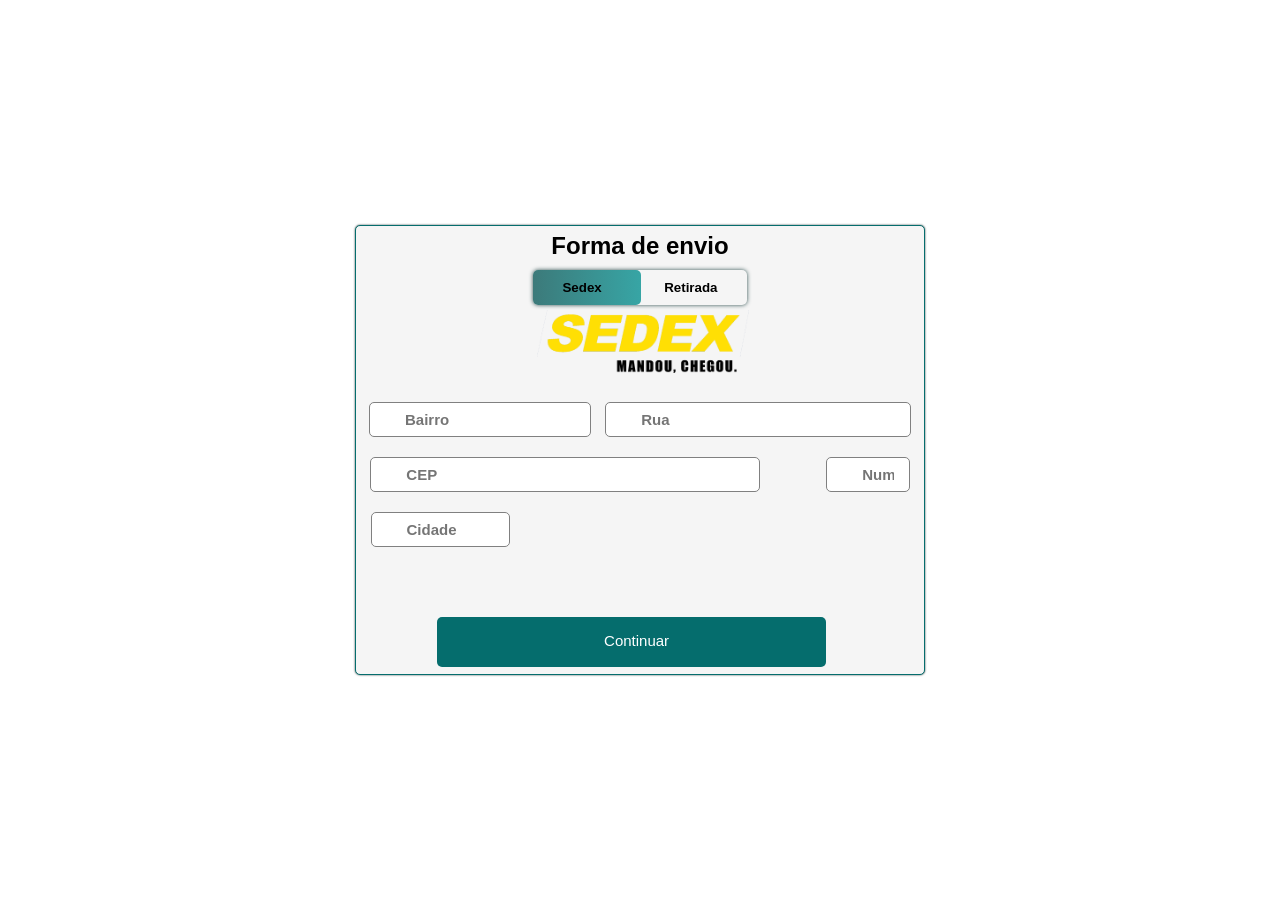
<file: adress/adress.html>
<!DOCTYPE html>

<html lang="en">

<head>
    <meta charset="UTF-8">

    <meta http-equiv="X-UA-Compatible" content="IE=edge">


    <meta name="viewport" content="width=device-width, initial-scale=1.0">
    <title>Finalizar compra</title>

    <link rel="stylesheet" href="adress.css">
    
</head>
<body>




    
    <div class="card">
        <h2 class="formas_pagamento">Forma de envio</h2>
        <div class="botoes_card">
            <div class="btn_cor"></div>
            <button id="card_cartao" onclick="activeTab('cartao')"><strong>Sedex</strong></button>
            <button  id="card_pix" onclick="activeTab('pix')"><strong>Retirada</strong></button>
        </div>
        <form id="cartao">

            <img  class="bandeira" src="MicrosoftTeams-image.png" alt="bandeirascartao">
            
            <div class="inf-pagamento">
                <input type="text" class="name" placeholder="Bairro "required />
                <input type="text" class="last-name" placeholder="Rua" required />
                <input type="number" class="num-cartao" placeholder="CEP" required/>
                <input type="number" class="CVC" placeholder="Numero" required/>
                <input type="text" class="validade" placeholder="Cidade" required/>
            </div>
            
           <button class="btn-finalizar" ><a href="../Finalizar compra/finalizar.html">Continuar</a></button>
            
            
        </form>

        <form id="pix">
            <h1 class="pagar_pix">Retirada na loja!</h1>
            <h4 class="apontar_camera">Venha ao nosso endereco e apresente comprovante de compra para retirada de produto</h4>

            <button class="btn-retirada" ><a href="../Finalizar compra/finalizar.html">Continuar</a></button>

        </form>
    

    </div>


    <script src="adress.js">

        
    </script>

   
  

    
</body>
</html>
</file>
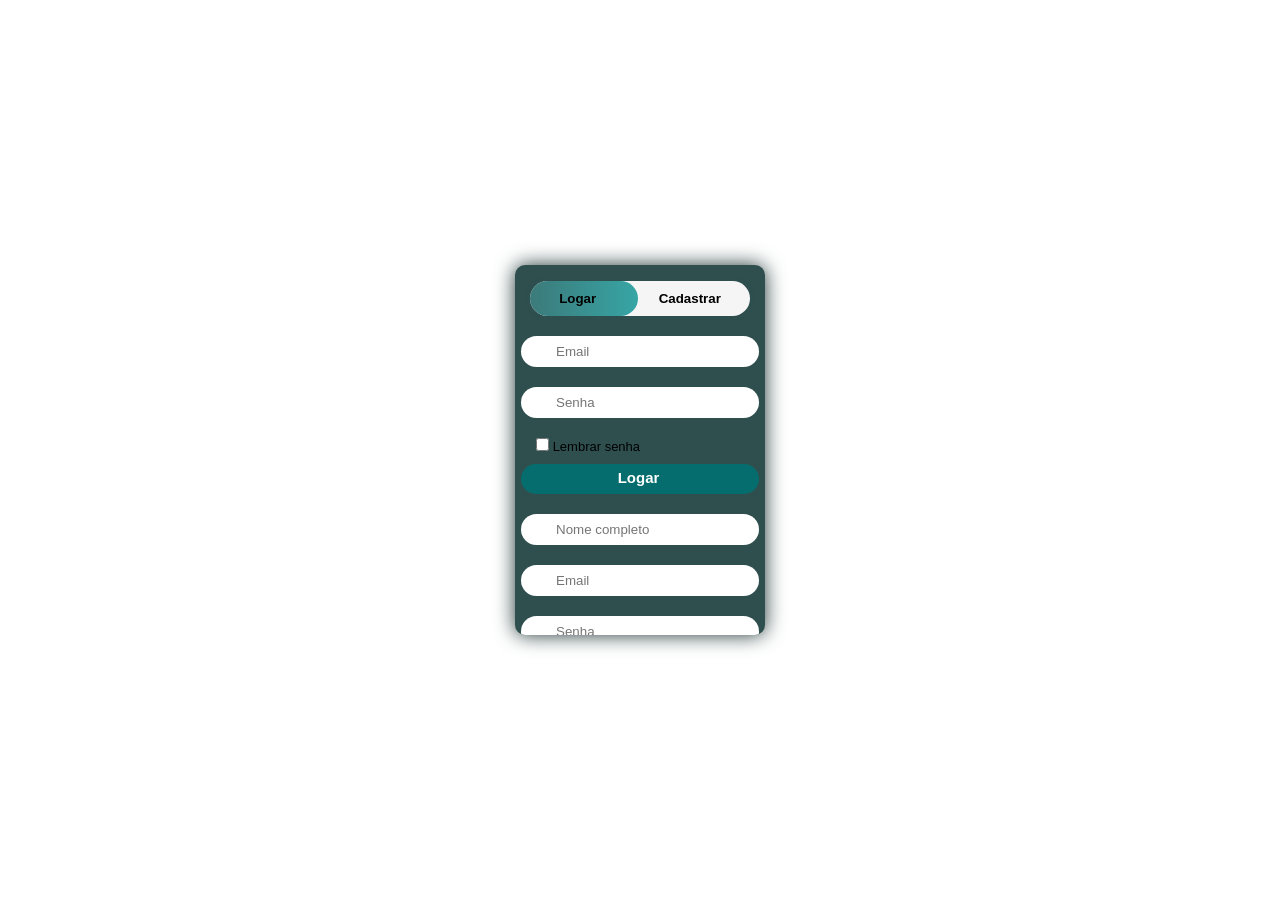
<file: Cadastro/cadastro.html>
<!DOCTYPE html>

<html lang="en">

<head>
    <meta charset="UTF-8">

    <meta http-equiv="X-UA-Compatible" content="IE=edge">


    <meta name="viewport" content="width=device-width, initial-scale=1.0">
    <title>Cadastre-se</title>

    <link rel="stylesheet" href="cadastro.css">
    
</head>
<body>




    
    <div class="card">
            <div class="botoes_card">
                <div class="btn_cor"></div>
                <button id="card_login" onclick="activeTab('login')"><strong>Logar</strong></button>
                <button id="card_cadastro" onclick="activeTab('cadastro')"><strong>Cadastrar</strong></button>
            </div>
        <form id="login" onsubmit="onSignIn(event)">
                
            <input type="email" id="email" name="email" placeholder="Email" required/>
            <input type="password" id="senha" name="senha" placeholder="Senha" required/>
            
            <div class="check">
                <input id="lembrar_senha" name="lembrar_senha" type="checkbox" />
                <span div="check">Lembrar senha</span>
            </div>
            <button id="submit_logar" type="submit"><strong>Logar</strong></button>
        </form>

        <form id="cadastro" onsubmit="onSignUp(event)">
            <input type="text" id="nome" name="nome" placeholder="Nome completo" required/>
            <input type="email" id="email" name="email" placeholder="Email" required/>
            <input type="password" id="senha" name="senha" placeholder="Senha " required/>        
            <input type="password" id="senha2" name="senha2" placeholder="Confirmar senha" required/>
            <div class="check">
                <input id="promocoes_email" name="promocoes_email" type="checkbox" />
                <span>Promoções via email</span>
            </br>
            
                <input id="aceitar_termos" name="aceitar_termos" type="checkbox" required />
                <span>Aceitar termos</span>
            </div>
            <button id="submit_cadastrar" type="submit"><strong>Cadastrar</strong></button>


        </form>
    </div>

    

    <script src="cadastro.js">

        
    </script>

   
  

    
</body>
</html>
</file>
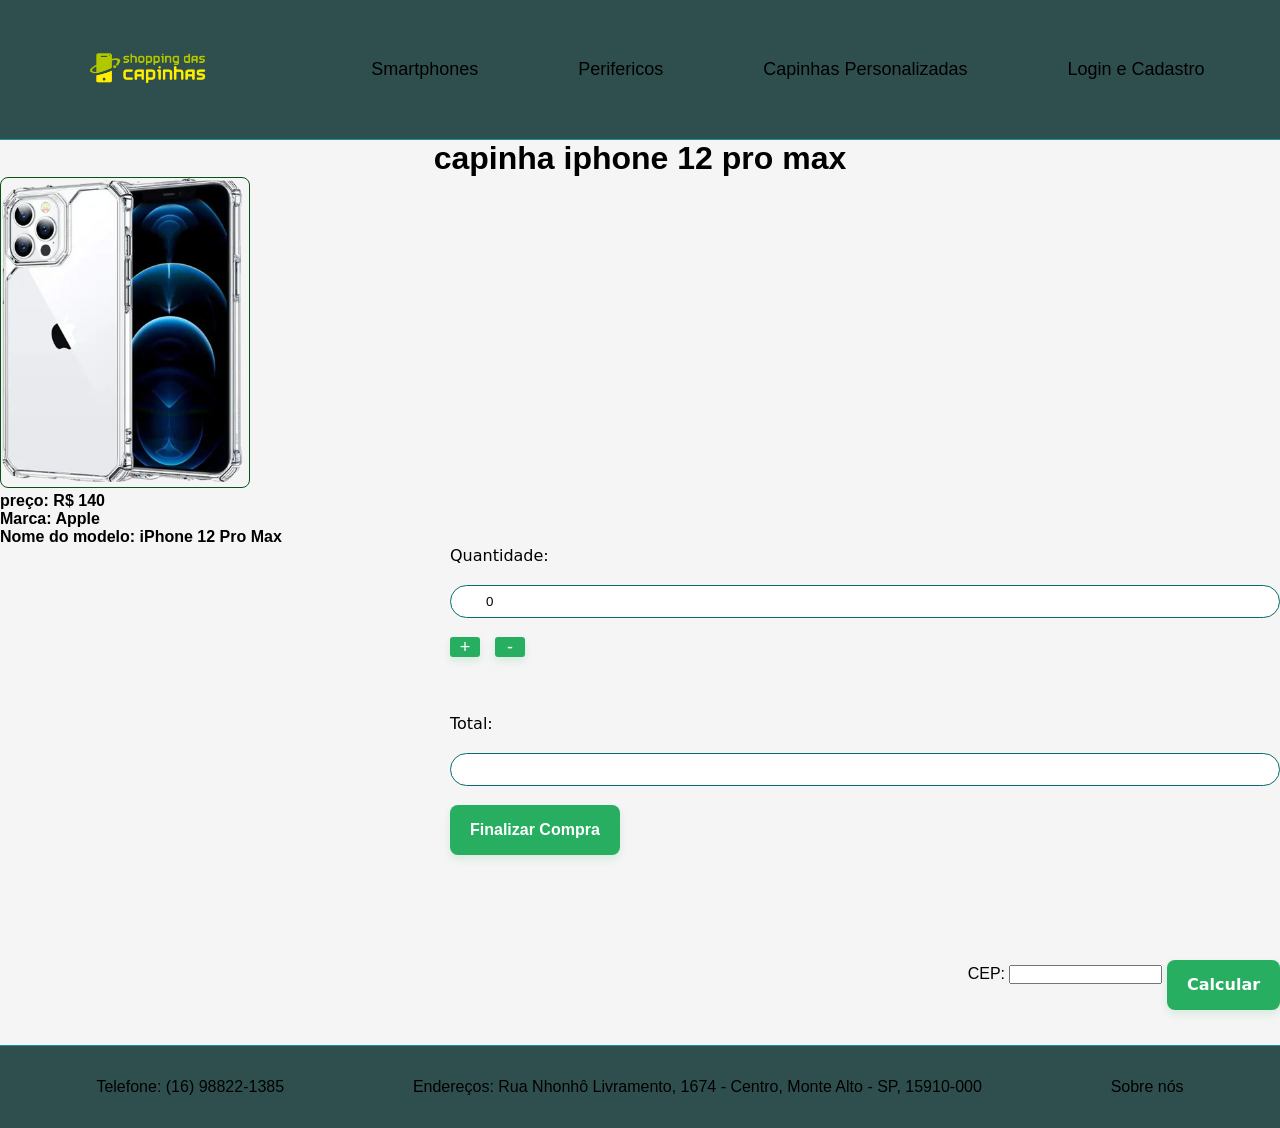
<file: capinhas/capinha iphone 12 pro max.html>
<!DOCTYPE html>
<html lang="PT-BR">

<head>
    <meta charset="UTF-8">
    <meta http-equiv=”Content-Type” content=”text/html; charset=utf-8″>
    <meta http-equiv="X-UA-Compatible" content="IE=edge">
    <meta name="viewport" content="width=device-width, initial-scale=1.0">
    <title>Venda</title>
    <link rel="stylesheet" type="text/css" href="../VENDA/venda.css">
    <link rel="stylesheet" type="text/css" href="../style.css">
    <script type="text/javascript">
        function id(el) {
            return document.getElementById(el);
        }
        window.onload = function () {
            id('mais').onclick = function () {
                id('format').value =
                    parseInt(id('format').value) + 1;

                id('total').value = 140 * id('format').value


            }
            id('menos').onclick = function () {
                if (id('format').value > 0)
                    id('format').value =
                        parseInt(id('format').value) - 1;

                id('total').value = 140 * id('format').value;
            }
        }
    </script>
</head>

<body>
    <header class="cabecalho">
        <a href="../index.html"><img src="../logo.png" class="cabecalho-imagem  img-responsive img-thumbnail"></a>
        <nav class="cabecalho-menu">
            <a class="cabecalho-menu-item" href="../smartphones/smartphones.html">Smartphones</a>
            <a class="cabecalho-menu-item" href="../perifericos/perifericos.html">Perifericos</a>
            <a class="cabecalho-menu-item" href="../capinhas/capinhas.html">Capinhas Personalizadas</a>
            <a class="cabecalho-menu-item" href="#abrirModal">Login e Cadastro</a>
        </nav>
    </header>
    <h1 class="nome-produto">capinha iphone 12 pro max</h1>
    <div class="imagen_venda">
        <img class="imagem_principal" src="./imagens capinhas/Capinhas iphone 12.png" alt="iphone12">
    </div>
    <div class="descricao">
        <dl>
            <dd> preço: R$ 140 </dd>
            <dd> Marca:  Apple </dd>
            <dd>Nome do modelo:  iPhone 12 Pro Max </dd> 
           </dl>

    </div>

    <div id="abrirModal" class="modal">


        <a href="#fechar" title="Fechar" class="fechar">x</a>
        <div class="card">
            <div class="botoes_card">
                <div class="btn_cor"></div>
                <button id="card_login" onclick="activeTab('login')"><strong>Logar</strong></button>
                <button id="card_cadastro" onclick="activeTab('cadastro')"><strong>Cadastrar</strong></button>
            </div>
            <form id="login" onsubmit="onSignIn(event)">

                <input type="email" id="email" name="email" placeholder="Email" required />
                <input type="password" id="senha" name="senha" placeholder="Senha" required />

                <div class="check">
                    <input id="lembrar_senha" name="lembrar_senha" type="checkbox" />
                    <span div="check">Lembrar senha</span>
                </div>
                <button id="submit_logar" type="submit"><strong>Logar</strong></button>
            </form>

            <form id="cadastro" onsubmit="onSignUp(event)">
                <input type="text" id="nome" name="nome" placeholder="Nome completo" required />
                <input type="email" id="email" name="email" placeholder="Email" required />
                <input type="password" id="senha" name="senha" placeholder="Senha " required />
                <input type="password" id="senha2" name="senha2" placeholder="Confirmar senha" required />
                <div class="check">
                    <input id="promocoes_email" name="promocoes_email" type="checkbox" />
                    <span>Promoções via email</span>
                    </br>

                    <input id="aceitar_termos" name="aceitar_termos" type="checkbox" required />
                    <span>Aceitar termos</span>
                </div>
                <button id="submit_cadastrar" type="submit"><strong>Cadastrar</strong></button>


            </form>
        </div>
    </div>
    <script src="../index.js"></script>

    <div class="botoes_venda_contador">
        Quantidade: <input class="quantidade_venda" type="text" name="format" value="0" id="format" size="2" />
        <br />
        <br />
        
        <input class="btn_mais" type="button" name="mais" id="mais" value="+" />

        <input class="btn_menos" type="button" name="menos" id="menos" value="-" />

        <br />
        <br />

        

        <br /><br />
        Total: <input class="total_venda" type="text" name="total" id="total" value="" />
        <br />
        <br />

        <button class="btn_finalizar_venda" ><a href="../adress/adress.html">Finalizar Compra</a></button>



    </div>

    <form class="menu_venda_input">
        <label for="CEP">CEP:
            <input class="cep" name="CEP" id="CEP" required pattern="\d{5}-\d{3}" />
        </label>
        <input class="calcular" type="submit" value="Calcular" />
    </form>






    <footer class="rodape">
        <!--<img class="logoR" src="rodape.png" alt="imagem de rodape">!-->

        <p>Telefone: (16) 98822-1385</p>
        <p>Endereços: Rua Nhonhô Livramento, 1674 - Centro, Monte Alto - SP, 15910-000</p>
        <p>Sobre nós</p>
        </div>

    </footer>
</body>

</html>
</file>
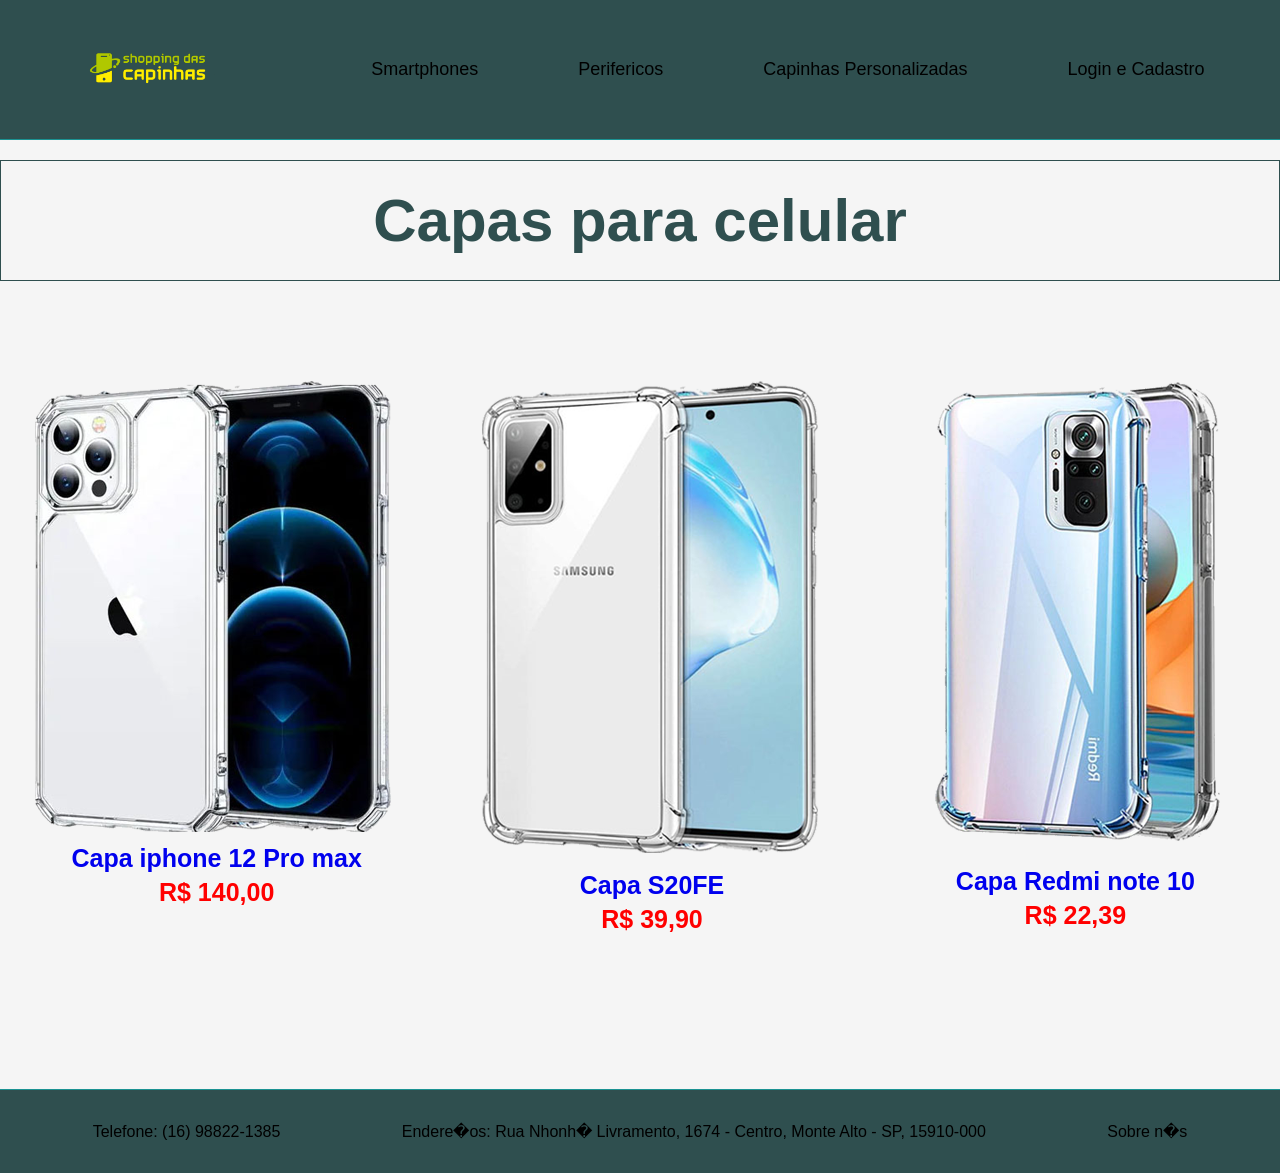
<file: capinhas/capinhas.html>
<!DOCTYPE html>
<html lang="en">
<head>
    <meta charset="UTF-8">
    <meta http-equiv="X-UA-Compatible" content="IE=edge">
    <meta name="viewport" content="width=device-width, initial-scale=1.0">
    <title>Capinhas</title>
    <link rel="stylesheet" href="capinhas.css">
</head>
<body>

    <header class="cabecalho">
        <a href="../index.html"><img src="imagens capinhas/logo.png" class="cabecalho-imagem  img-responsive img-thumbnail"></a>
        <nav class="cabecalho-menu">
            <a href="../smartphones/smartphones.html" class="cabecalho-menu-item">Smartphones</a>
            <a href="../perifericos/perifericos.html" class="cabecalho-menu-item">Perifericos</a>
            <a href="../capinhas/capinhas.html" class="cabecalho-menu-item">Capinhas Personalizadas</a>
            <a class="cabecalho-menu-item" href="#abrirModal">Login e Cadastro</a>
        </nav>
    </header>

    
    <main>
        <h1 class="titulo-oferta"><strong>Capas para celular</strong></h1>

        <section class="produtos">
            <section class="produto">
                <img src="imagens capinhas/Capinhas iphone 12.png" alt="iphone13">
                <a href="./capinha iphone 12 pro max.html"><h2 class="titulo-produto"> Capa iphone 12 Pro max</h2></a>
                <p class="valor-oferta"><strong>R$ 140,00 </strong></p>
             
            </section>

            <section class="produto">
                <img src="imagens capinhas/s20 fe correto.png" alt="iphone13">
                <a href="#"><h2 class="titulo-produto">Capa S20FE</h2></a>
                <p class="valor-oferta"><strong>R$ 39,90 </strong></p>  
               
            </section>

            <section class="produtor">
                <img src="imagens capinhas/Capinha redminote10.png"alt="iphone13">
                <a href="#"><h2 class="titulo-produtor">Capa Redmi note 10</h2></a>
                <p class="valor-ofertar"><strong>R$ 22,39 </strong></p>
                
            </section>

           

            
        </section>





    </main>


    <div id="abrirModal" class="modal">
            
            
        <a href="#fechar" title="Fechar" class="fechar">x</a>
            <div class="card">
                <div class="botoes_card">
                    <div class="btn_cor"></div>
                    <button id="card_login" onclick="activeTab('login')"><strong>Logar</strong></button>
                    <button id="card_cadastro" onclick="activeTab('cadastro')"><strong>Cadastrar</strong></button>
                </div>
            <form id="login" onsubmit="onSignIn(event)">
                    
                <input type="email" id="email" name="email" placeholder="Email" required/>
                <input type="password" id="senha" name="senha" placeholder="Senha" required/>
                
                <div class="check">
                    <input id="lembrar_senha" name="lembrar_senha" type="checkbox" />
                    <span div="check">Lembrar senha</span>
                </div>
                <button id="submit_logar" type="submit"><strong>Logar</strong></button>
            </form>
    
            <form id="cadastro" onsubmit="onSignUp(event)">
                <input type="text" id="nome" name="nome" placeholder="Nome completo" required/>
                <input type="email" id="email" name="email" placeholder="Email" required/>
                <input type="password" id="senha" name="senha" placeholder="Senha " required/>        
                <input type="password" id="senha2" name="senha2" placeholder="Confirmar senha" required/>
                <div class="check">
                    <input id="promocoes_email" name="promocoes_email" type="checkbox" />
                    <span>Promoções via email</span>
                </br>
                
                    <input id="aceitar_termos" name="aceitar_termos" type="checkbox" required />
                    <span>Aceitar termos</span>
                </div>
                <button id="submit_cadastrar" type="submit"><strong>Cadastrar</strong></button>
    
    
            </form>
        </div>
        </div>

        <script src="capinhas.js"></script>
    



    <footer class="rodape">
        <!--<img class="logoR" src="rodape.png" alt="imagem de rodape">!-->
        
        <p>Telefone: (16) 98822-1385</p>
        <p>Endere�os: Rua Nhonh� Livramento, 1674 - Centro, Monte Alto - SP, 15910-000</p>
        <p>Sobre n�s</p>
        </div>
        
    </footer>


    


    
</body>
</html>
</file>
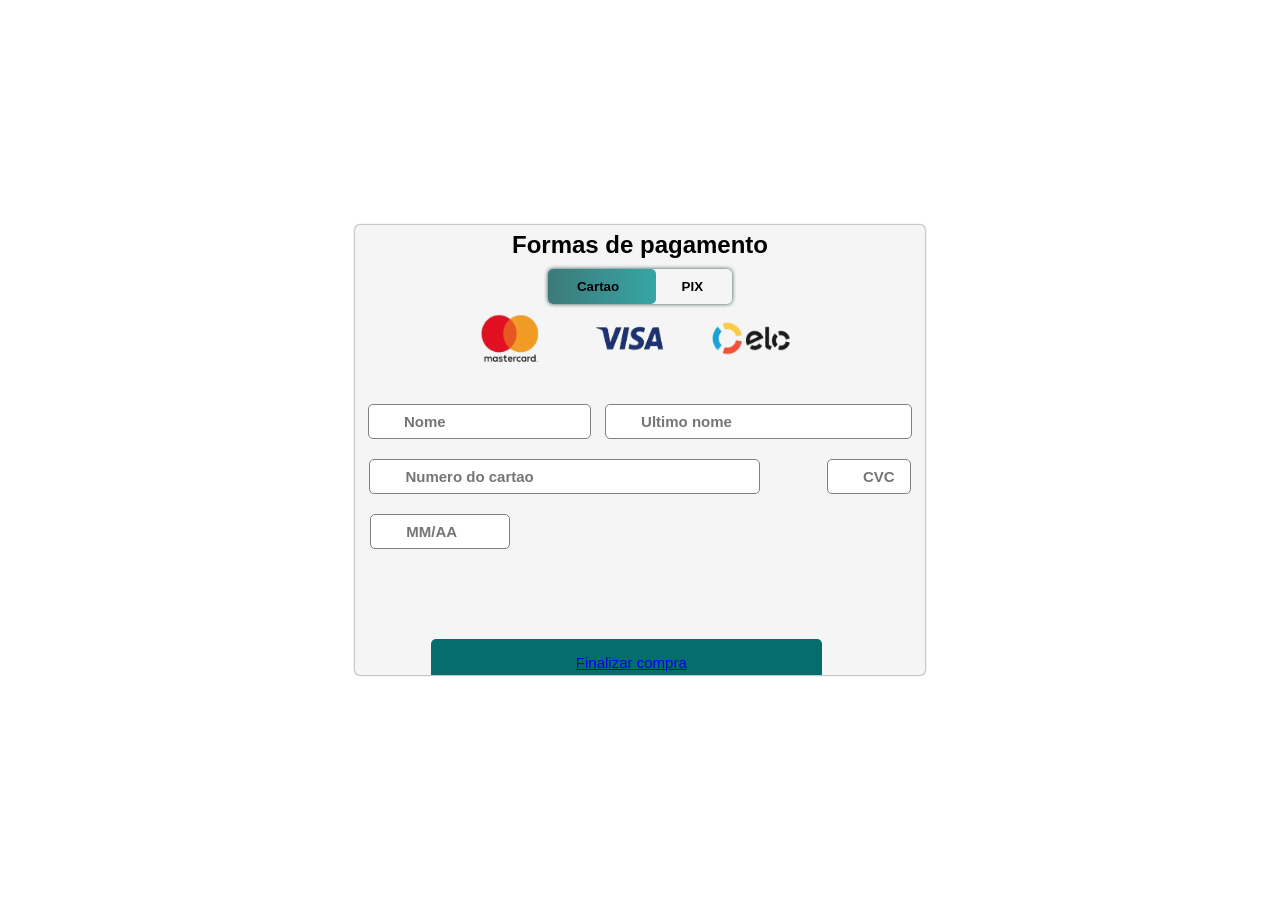
<file: Finalizar compra/finalizar.html>
<!DOCTYPE html>

<html lang="en">

<head>
    <meta charset="UTF-8">

    <meta http-equiv="X-UA-Compatible" content="IE=edge">


    <meta name="viewport" content="width=device-width, initial-scale=1.0">
    <title>Finalizar compra</title>

    <link rel="stylesheet" href="finalizar.css">
    
</head>
<body>




    
    <div class="card">
        <h2 class="formas_pagamento">Formas de pagamento</h2>
            <div class="botoes_card">
                <div class="btn_cor"></div>
                <button id="card_cartao" onclick="activeTab('cartao')"><strong>Cartao</strong></button>
                <button  id="card_pix" onclick="activeTab('pix')"><strong>PIX</strong></button>
            </div>
        <form id="cartao">

            <img  class="bandeira" src="bandeiras/Bandeirascartao.png" alt="bandeirascartao">
            
            <div class="inf-pagamento">
                <input type="text" class="name" placeholder="Nome "required />
                <input type="text" class="last-name" placeholder="Ultimo nome" required />
                <input type="number" class="num-cartao" placeholder="Numero do cartao" required/>
                <input type="number" class="CVC" placeholder="CVC" required/>
                <input type="text" class="validade" placeholder="MM/AA" required/>
            </div>
            
           <button  class="btn-finalizar" > <a href="./concluido/pag_concluido.html">Finalizar compra</a></button>
            
            
        </form>

        <form id="pix">
            <h1 class="pagar_pix">Pague com pix!</h1>
            <p class="apontar_camera">Aponte sua camera para o QRCode</p>
            <img class="QRCode" src="qrcode-pix.png" alt="QRCode">

        </form>
    

    </div>


    <script src="finalizar.js">

        
    </script>

   
  

    
</body>
</html>
</file>
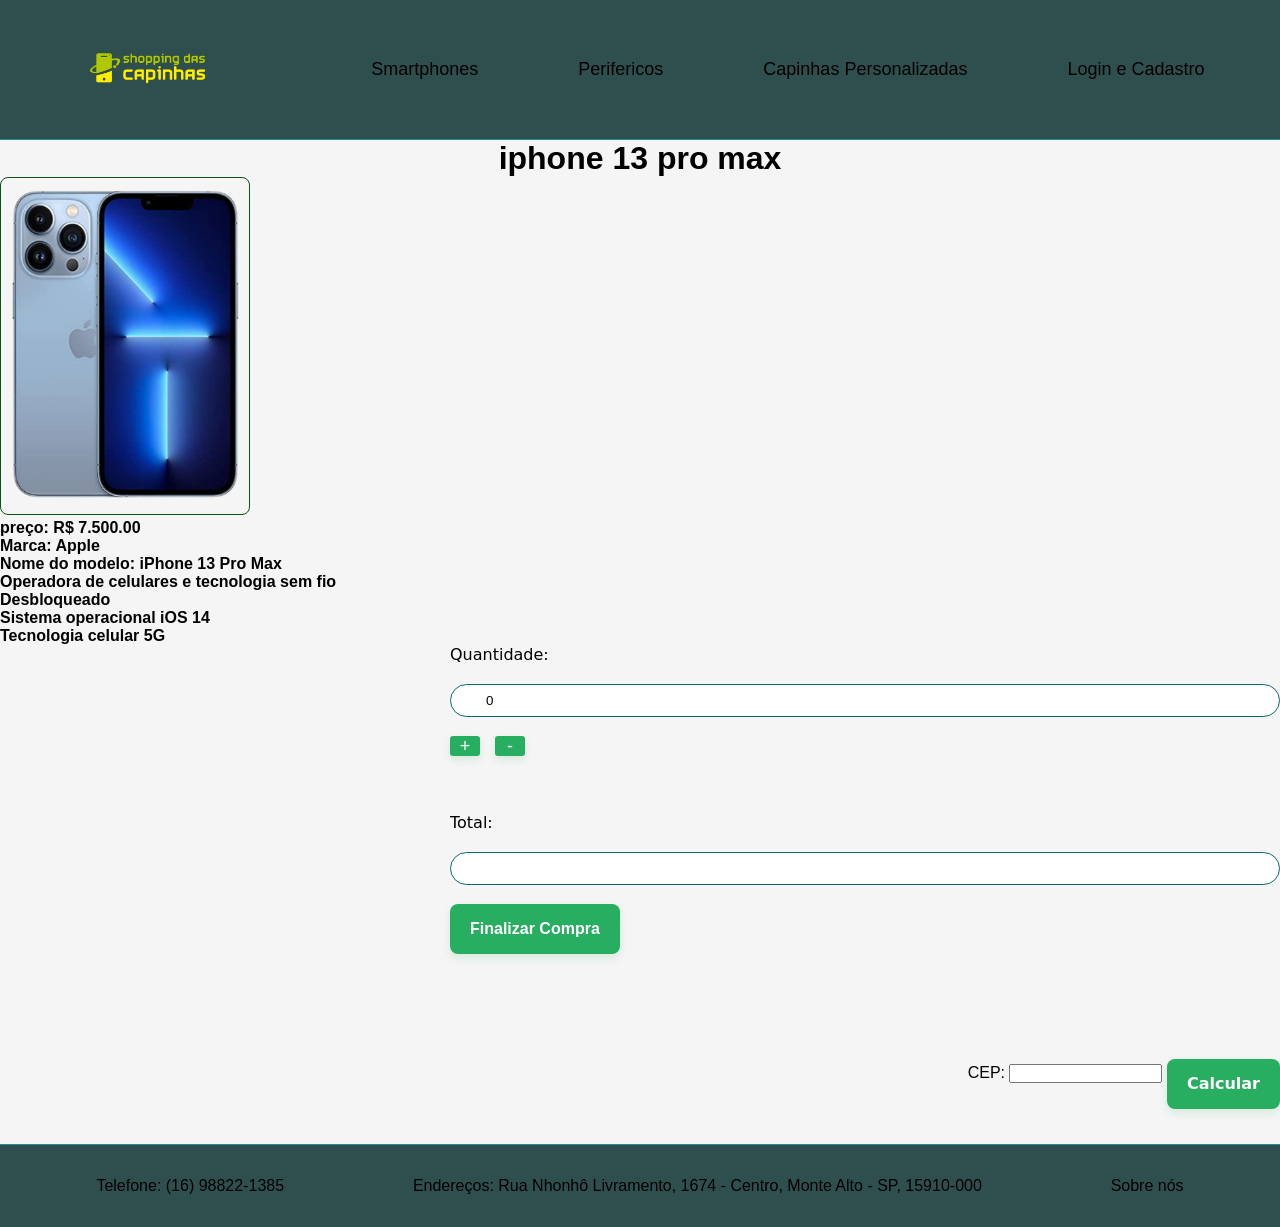
<file: Oferta_semana/iphone 13 pro max.html>
<!DOCTYPE html>
<html lang="PT-BR">

<head>
    <meta charset="UTF-8">
    <meta http-equiv=”Content-Type” content=”text/html; charset=utf-8″>
    <meta http-equiv="X-UA-Compatible" content="IE=edge">
    <meta name="viewport" content="width=device-width, initial-scale=1.0">
    <title>Venda</title>
    <link rel="stylesheet" type="text/css" href="../VENDA/venda.css">
    <link rel="stylesheet" type="text/css" href="../style.css">
    <script type="text/javascript">
        function id(el) {
            return document.getElementById(el);
        }
        window.onload = function () {
            id('mais').onclick = function () {
                id('format').value =
                    parseInt(id('format').value) + 1;

                id('total').value = 7500 * id('format').value


            }
            id('menos').onclick = function () {
                if (id('format').value > 0)
                    id('format').value =
                        parseInt(id('format').value) - 1;

                id('total').value = 7500 * id('format').value;
            }
        }
    </script>
</head>

<body>
    <header class="cabecalho">
        <a href="../index.html"><img src="../logo.png" class="cabecalho-imagem  img-responsive img-thumbnail"></a>
        <nav class="cabecalho-menu">
            <a class="cabecalho-menu-item" href="../smartphones/smartphones.html">Smartphones</a>
            <a class="cabecalho-menu-item" href="../perifericos/perifericos.html">Perifericos</a>
            <a class="cabecalho-menu-item" href="../capinhas/capinhas.html">Capinhas Personalizadas</a>
            <a class="cabecalho-menu-item" href="#abrirModal">Login e Cadastro</a>
        </nav>
    </header>
    <h1 class="nome-produto">iphone 13 pro max</h1>
    <div class="imagen_venda">
        <img class="imagem_principal" src="./imagens/IPHONE13.png" alt="IPHONE14M_resized">
    </div>
    <div class="descricao">
        <dl>
            <dd> preço: R$ 7.500.00 </dd>
            <dd> Marca:  Apple </dd>
            <dd>Nome do modelo:  iPhone 13 Pro Max </dd>
            <dd>Operadora de celulares e tecnologia sem fio</dd>	
            <dd>Desbloqueado</dd>
            <dd>Sistema operacional	iOS 14 </dd> 
            <dd>Tecnologia celular	5G</dd> 
           </dl>

    </div>

    <div id="abrirModal" class="modal">


        <a href="#fechar" title="Fechar" class="fechar">x</a>
        <div class="card">
            <div class="botoes_card">
                <div class="btn_cor"></div>
                <button id="card_login" onclick="activeTab('login')"><strong>Logar</strong></button>
                <button id="card_cadastro" onclick="activeTab('cadastro')"><strong>Cadastrar</strong></button>
            </div>
            <form id="login" onsubmit="onSignIn(event)">

                <input type="email" id="email" name="email" placeholder="Email" required />
                <input type="password" id="senha" name="senha" placeholder="Senha" required />

                <div class="check">
                    <input id="lembrar_senha" name="lembrar_senha" type="checkbox" />
                    <span div="check">Lembrar senha</span>
                </div>
                <button id="submit_logar" type="submit"><strong>Logar</strong></button>
            </form>

            <form id="cadastro" onsubmit="onSignUp(event)">
                <input type="text" id="nome" name="nome" placeholder="Nome completo" required />
                <input type="email" id="email" name="email" placeholder="Email" required />
                <input type="password" id="senha" name="senha" placeholder="Senha " required />
                <input type="password" id="senha2" name="senha2" placeholder="Confirmar senha" required />
                <div class="check">
                    <input id="promocoes_email" name="promocoes_email" type="checkbox" />
                    <span>Promoções via email</span>
                    </br>

                    <input id="aceitar_termos" name="aceitar_termos" type="checkbox" required />
                    <span>Aceitar termos</span>
                </div>
                <button id="submit_cadastrar" type="submit"><strong>Cadastrar</strong></button>


            </form>
        </div>
    </div>
    <script src="../index.js"></script>

    <div class="botoes_venda_contador">
        Quantidade: <input class="quantidade_venda" type="text" name="format" value="0" id="format" size="2" />
        <br />
        <br />
        
        <input class="btn_mais" type="button" name="mais" id="mais" value="+" />

        <input class="btn_menos" type="button" name="menos" id="menos" value="-" />

        <br />
        <br />

        

        <br /><br />
        Total: <input class="total_venda" type="text" name="total" id="total" value="" />
        <br />
        <br />

        <button class="btn_finalizar_venda" ><a href="../adress/adress.html">Finalizar Compra</a></button>



    </div>

    <form class="menu_venda_input">
        <label for="CEP">CEP:
            <input class="cep" name="CEP" id="CEP" required pattern="\d{5}-\d{3}" />
        </label>
        <input class="calcular" type="submit" value="Calcular" />
    </form>






    <footer class="rodape">
        <!--<img class="logoR" src="rodape.png" alt="imagem de rodape">!-->

        <p>Telefone: (16) 98822-1385</p>
        <p>Endereços: Rua Nhonhô Livramento, 1674 - Centro, Monte Alto - SP, 15910-000</p>
        <p>Sobre nós</p>
        </div>

    </footer>
</body>

</html>
</file>
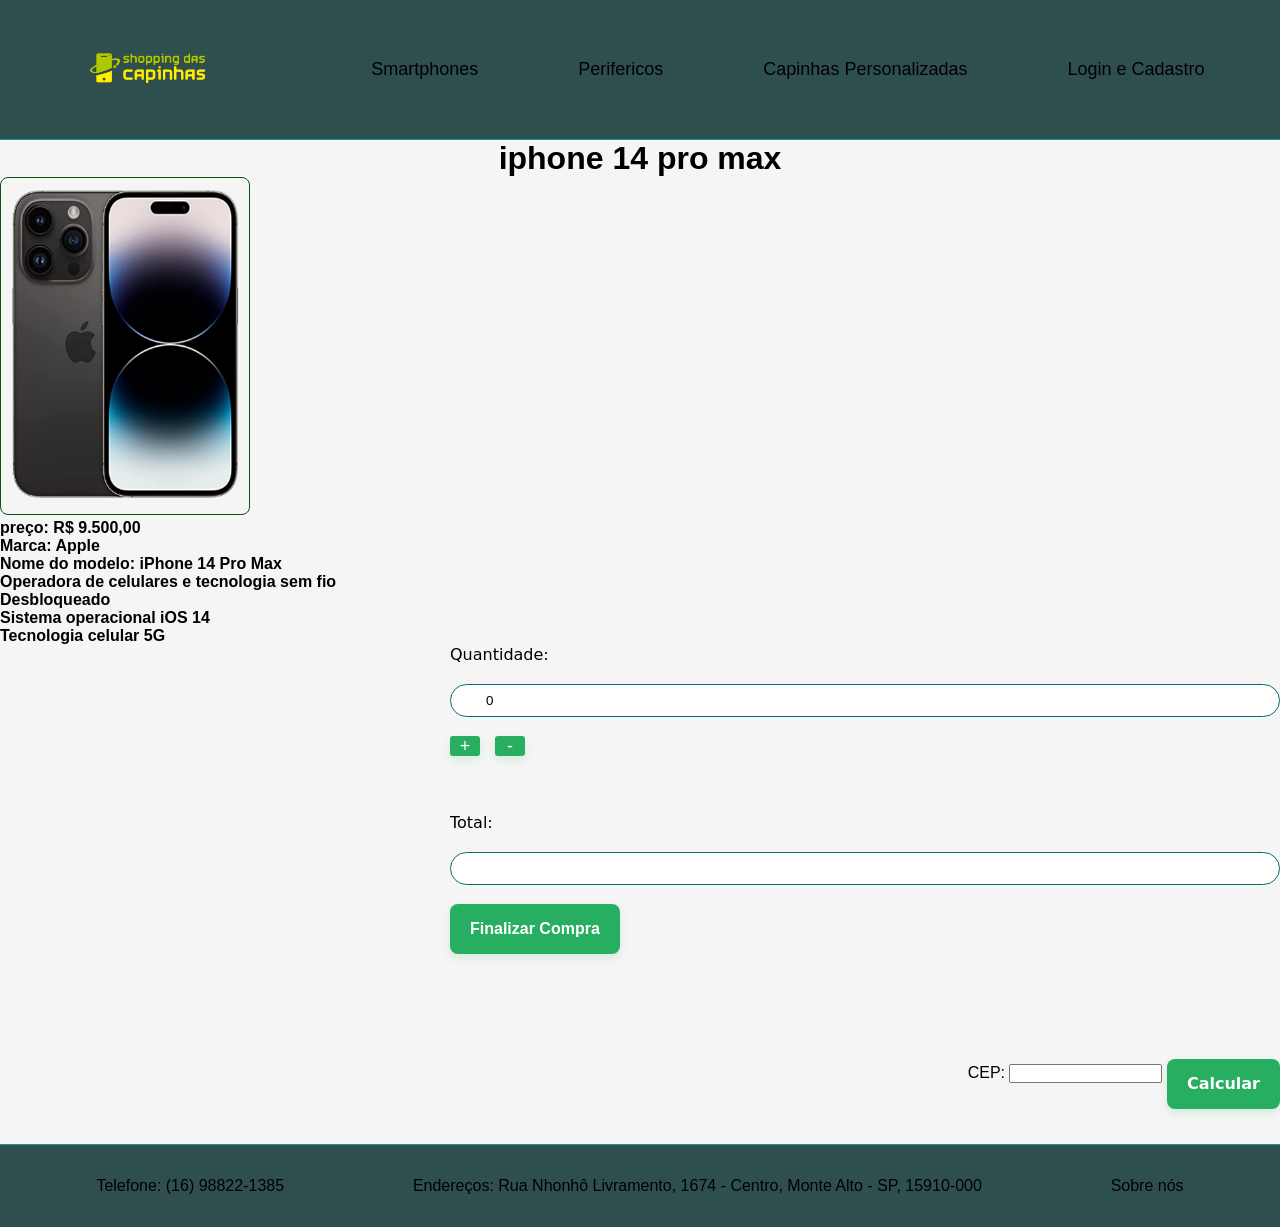
<file: Oferta_semana/iphone 14 Pro maz.html>
<!DOCTYPE html>
<html lang="PT-BR">

<head>
    <meta charset="UTF-8">
    <meta http-equiv=”Content-Type” content=”text/html; charset=utf-8″>
    <meta http-equiv="X-UA-Compatible" content="IE=edge">
    <meta name="viewport" content="width=device-width, initial-scale=1.0">
    <title>Venda</title>
    <link rel="stylesheet" type="text/css" href="../VENDA/venda.css">
    <link rel="stylesheet" type="text/css" href="../style.css">
    <script type="text/javascript">
        function id(el) {
            return document.getElementById(el);
        }
        window.onload = function () {
            id('mais').onclick = function () {
                id('format').value =
                    parseInt(id('format').value) + 1;

                id('total').value = 20 * id('format').value


            }
            id('menos').onclick = function () {
                if (id('format').value > 0)
                    id('format').value =
                        parseInt(id('format').value) - 1;

                id('total').value = 20 * id('format').value;
            }
        }
    </script>
</head>

<body>
    <header class="cabecalho">
        <a href="../index.html"><img src="../logo.png" class="cabecalho-imagem  img-responsive img-thumbnail"></a>
        <nav class="cabecalho-menu">
            <a class="cabecalho-menu-item" href="../smartphones/smartphones.html">Smartphones</a>
            <a class="cabecalho-menu-item" href="../perifericos/perifericos.html">Perifericos</a>
            <a class="cabecalho-menu-item" href="../capinhas/capinhas.html">Capinhas Personalizadas</a>
            <a class="cabecalho-menu-item" href="#abrirModal">Login e Cadastro</a>
        </nav>
    </header>
    <h1 class="nome-produto">iphone 14 pro max</h1>
    <div class="imagen_venda">
        <img class="imagem_principal" src="./imagens/IPHONE14M_resized.png" alt="IPHONE14M_resized">
    </div>
    <div class="descricao">
        <dl>
            <dd> preço: R$ 9.500,00 </dd>
            <dd> Marca:  Apple </dd>
            <dd>Nome do modelo:  iPhone 14 Pro Max </dd>
            <dd>Operadora de celulares e tecnologia sem fio</dd>	
            <dd>Desbloqueado</dd>
            <dd>Sistema operacional	iOS 14 </dd> 
            <dd>Tecnologia celular	5G</dd> 
           </dl>

    </div>

    <div id="abrirModal" class="modal">


        <a href="#fechar" title="Fechar" class="fechar">x</a>
        <div class="card">
            <div class="botoes_card">
                <div class="btn_cor"></div>
                <button id="card_login" onclick="activeTab('login')"><strong>Logar</strong></button>
                <button id="card_cadastro" onclick="activeTab('cadastro')"><strong>Cadastrar</strong></button>
            </div>
            <form id="login" onsubmit="onSignIn(event)">

                <input type="email" id="email" name="email" placeholder="Email" required />
                <input type="password" id="senha" name="senha" placeholder="Senha" required />

                <div class="check">
                    <input id="lembrar_senha" name="lembrar_senha" type="checkbox" />
                    <span div="check">Lembrar senha</span>
                </div>
                <button id="submit_logar" type="submit"><strong>Logar</strong></button>
            </form>

            <form id="cadastro" onsubmit="onSignUp(event)">
                <input type="text" id="nome" name="nome" placeholder="Nome completo" required />
                <input type="email" id="email" name="email" placeholder="Email" required />
                <input type="password" id="senha" name="senha" placeholder="Senha " required />
                <input type="password" id="senha2" name="senha2" placeholder="Confirmar senha" required />
                <div class="check">
                    <input id="promocoes_email" name="promocoes_email" type="checkbox" />
                    <span>Promoções via email</span>
                    </br>

                    <input id="aceitar_termos" name="aceitar_termos" type="checkbox" required />
                    <span>Aceitar termos</span>
                </div>
                <button id="submit_cadastrar" type="submit"><strong>Cadastrar</strong></button>


            </form>
        </div>
    </div>
    <script src="../index.js"></script>

    <div class="botoes_venda_contador">
        Quantidade: <input class="quantidade_venda" type="text" name="format" value="0" id="format" size="2" />
        <br />
        <br />
        
        <input class="btn_mais" type="button" name="mais" id="mais" value="+" />

        <input class="btn_menos" type="button" name="menos" id="menos" value="-" />

        <br />
        <br />

        

        <br /><br />
        Total: <input class="total_venda" type="text" name="total" id="total" value="" />
        <br />
        <br />

        <button class="btn_finalizar_venda" ><a href="../adress/adress.html">Finalizar Compra</a></button>



    </div>

    <form class="menu_venda_input">
        <label for="CEP">CEP:
            <input class="cep" name="CEP" id="CEP" required pattern="\d{5}-\d{3}" />
        </label>
        <input class="calcular" type="submit" value="Calcular" />
    </form>






    <footer class="rodape">
        <!--<img class="logoR" src="rodape.png" alt="imagem de rodape">!-->

        <p>Telefone: (16) 98822-1385</p>
        <p>Endereços: Rua Nhonhô Livramento, 1674 - Centro, Monte Alto - SP, 15910-000</p>
        <p>Sobre nós</p>
        </div>

    </footer>
</body>

</html>
</file>
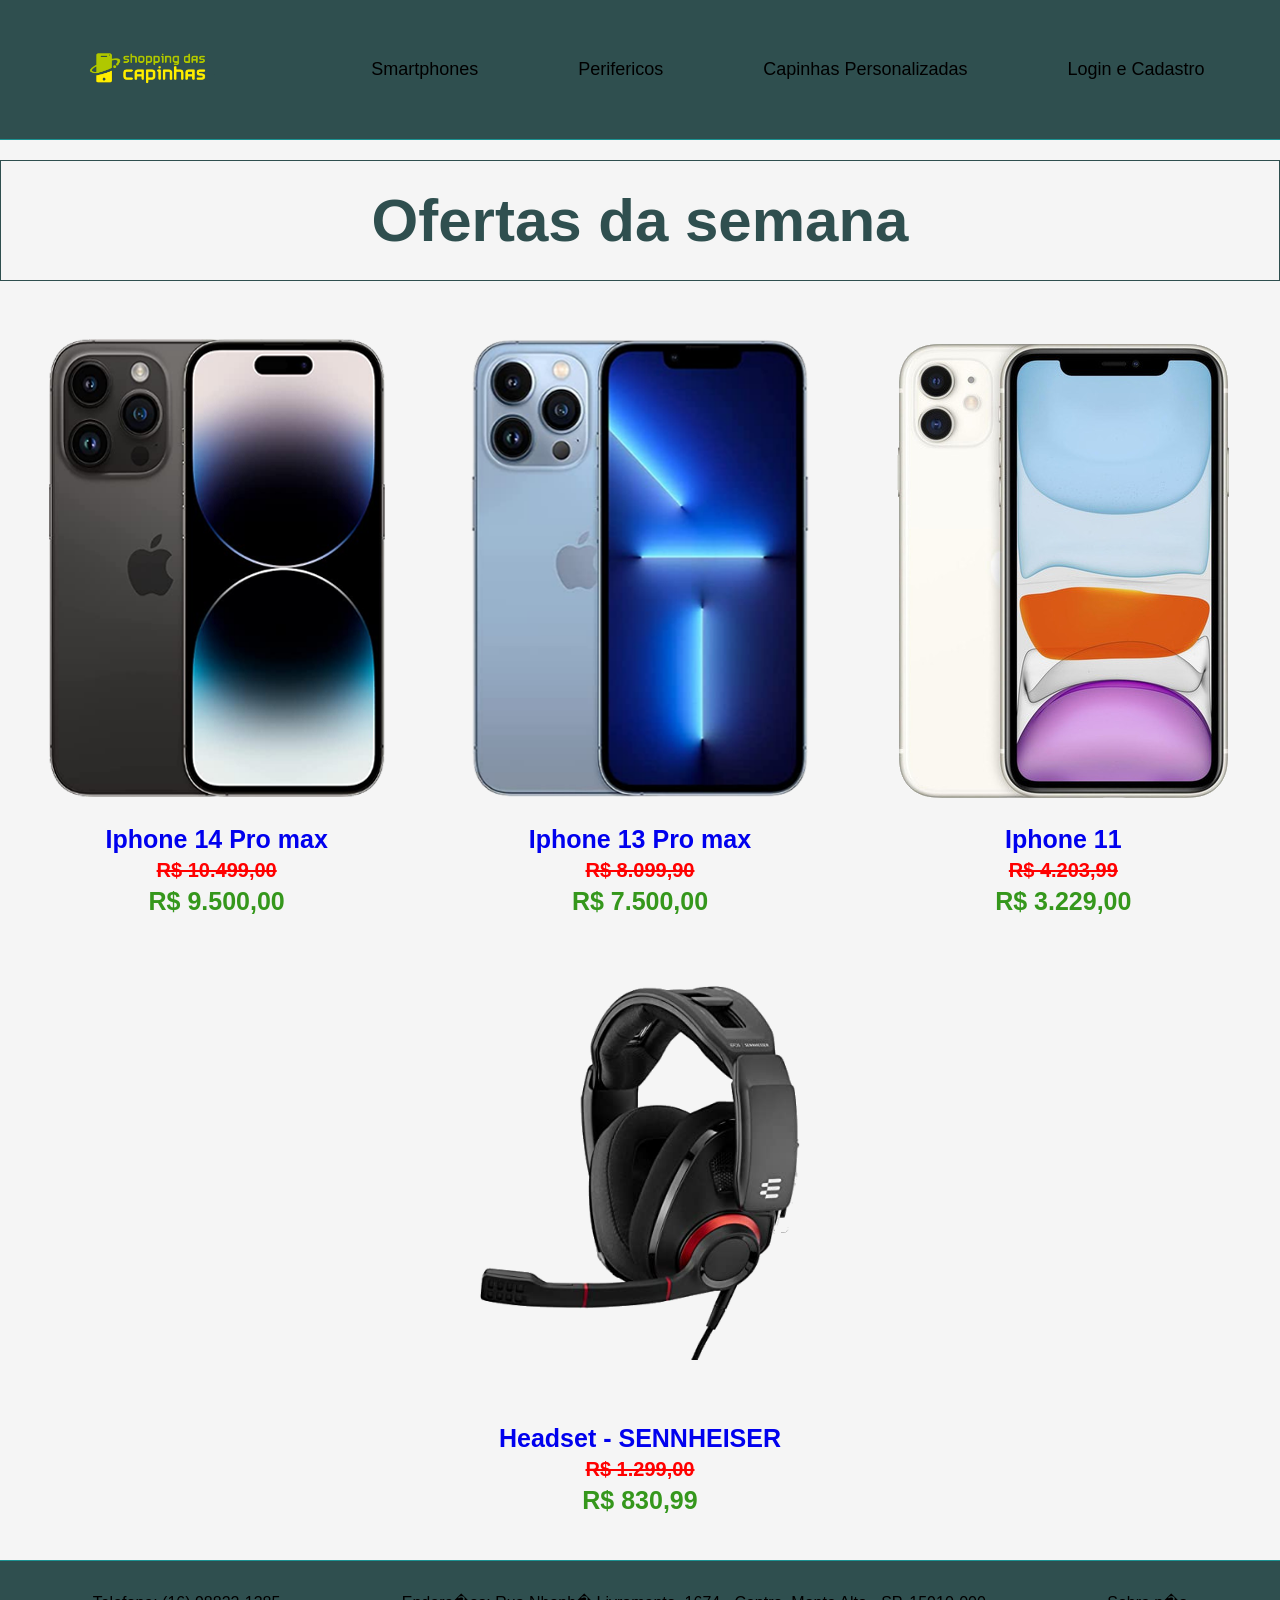
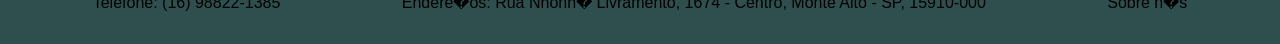
<file: Oferta_semana/ofertas.html>
<!DOCTYPE html>
<html lang="pt-BR">
<head>
    <meta charset="UTF-8">

    <meta http-equiv="X-UA-Compatible" content="IE=edge">

    <meta name="viewport" content="width=device-width, initial-scale=1.0">

    <title>Ofertas da semana</title>
    <link rel="stylesheet" href="ofertas.css">
    

</head>
<body>

    <header class="cabecalho">
        <a href="../index.html"><img src="imagens/logo.png" class="cabecalho-imagem  img-responsive img-thumbnail"></a>
        <nav class="cabecalho-menu">
            <a href="../smartphones/smartphones.html" class="cabecalho-menu-item">Smartphones</a>
            <a href="../perifericos/perifericos.html" class="cabecalho-menu-item">Perifericos</a>
            <a href="../capinhas/capinhas.html" class="cabecalho-menu-item">Capinhas Personalizadas</a>
            <a class="cabecalho-menu-item" href="#abrirModal">Login e Cadastro</a>
        </nav>
    </header>

    <main>
        <h1 class="titulo-oferta"><strong>Ofertas da semana</strong></h1>

        <section class="produtos">
            <section class="produto">
                <img src="imagens/IPHONE14M_resized.png" alt="iphone13">
                <a href="./iphone 14 Pro maz.html"><h2 class="titulo-produto">Iphone 14 Pro max</h2></a>
                <p class="valor-oferta"><strong>R$ 10.499,00 </strong></p>
                <p class="valor-desconto"><strong>R$ 9.500,00</strong></p>
            </section>

            <section class="produto">
                <img src="imagens/IPHONE13.png" alt="iphone13">
                <a href="./iphone 13 pro max.html"><h2 class="titulo-produto">Iphone 13 Pro max</h2></a>
                <p class="valor-oferta"><strong>R$ 8.099,90 </strong></p>  
                <p class="valor-desconto"><strong>R$ 7.500,00</strong></p>
            </section>

            <section class="produto">
                <img src="imagens/IPHONE11.png" alt="iphone13">
                <a href="#"><h2 class="titulo-produto">Iphone 11</h2></a>
                <p class="valor-oferta"><strong>R$ 4.203,99 </strong></p>
                <p class="valor-desconto"><strong>R$ 3.229,00</strong></p>
            </section>

            <section class="headset">
                <img src="imagens/headset-recortado_resized.png" alt="iphone13">
                <a href="#"><h2 class="titulo-headset">Headset - SENNHEISER</h2></a>
                <p class="valor-headset"><strong>R$ 1.299,00 </strong></p>
                <p class="headset-desconto"><strong>R$ 830,99</strong></p>
            </section>
            
        </section>



    </main>

    <div id="abrirModal" class="modal">
            
            
        <a href="#fechar" title="Fechar" class="fechar">x</a>
            <div class="card">
                <div class="botoes_card">
                    <div class="btn_cor"></div>
                    <button id="card_login" onclick="activeTab('login')"><strong>Logar</strong></button>
                    <button id="card_cadastro" onclick="activeTab('cadastro')"><strong>Cadastrar</strong></button>
                </div>
            <form id="login" onsubmit="onSignIn(event)">
                    
                <input type="email" id="email" name="email" placeholder="Email" required/>
                <input type="password" id="senha" name="senha" placeholder="Senha" required/>
                
                <div class="check">
                    <input id="lembrar_senha" name="lembrar_senha" type="checkbox" />
                    <span div="check">Lembrar senha</span>
                </div>
                <button id="submit_logar" type="submit"><strong>Logar</strong></button>
            </form>
    
            <form id="cadastro" onsubmit="onSignUp(event)">
                <input type="text" id="nome" name="nome" placeholder="Nome completo" required/>
                <input type="email" id="email" name="email" placeholder="Email" required/>
                <input type="password" id="senha" name="senha" placeholder="Senha " required/>        
                <input type="password" id="senha2" name="senha2" placeholder="Confirmar senha" required/>
                <div class="check">
                    <input id="promocoes_email" name="promocoes_email" type="checkbox" />
                    <span>Promoções via email</span>
                </br>
                
                    <input id="aceitar_termos" name="aceitar_termos" type="checkbox" required />
                    <span>Aceitar termos</span>
                </div>
                <button id="submit_cadastrar" type="submit"><strong>Cadastrar</strong></button>
    
    
            </form>
        </div>
        </div>
        
        <script src="ofertas.js"></script>
       

        
    

    <footer class="rodape">
        <!--<img class="logoR" src="rodape.png" alt="imagem de rodape">!-->
        
        <p>Telefone: (16) 98822-1385</p>
        <p>Endere�os: Rua Nhonh� Livramento, 1674 - Centro, Monte Alto - SP, 15910-000</p>
        <p>Sobre n�s</p>
        </div>
        
    </footer>


    


    
</body>
</html>
</file>
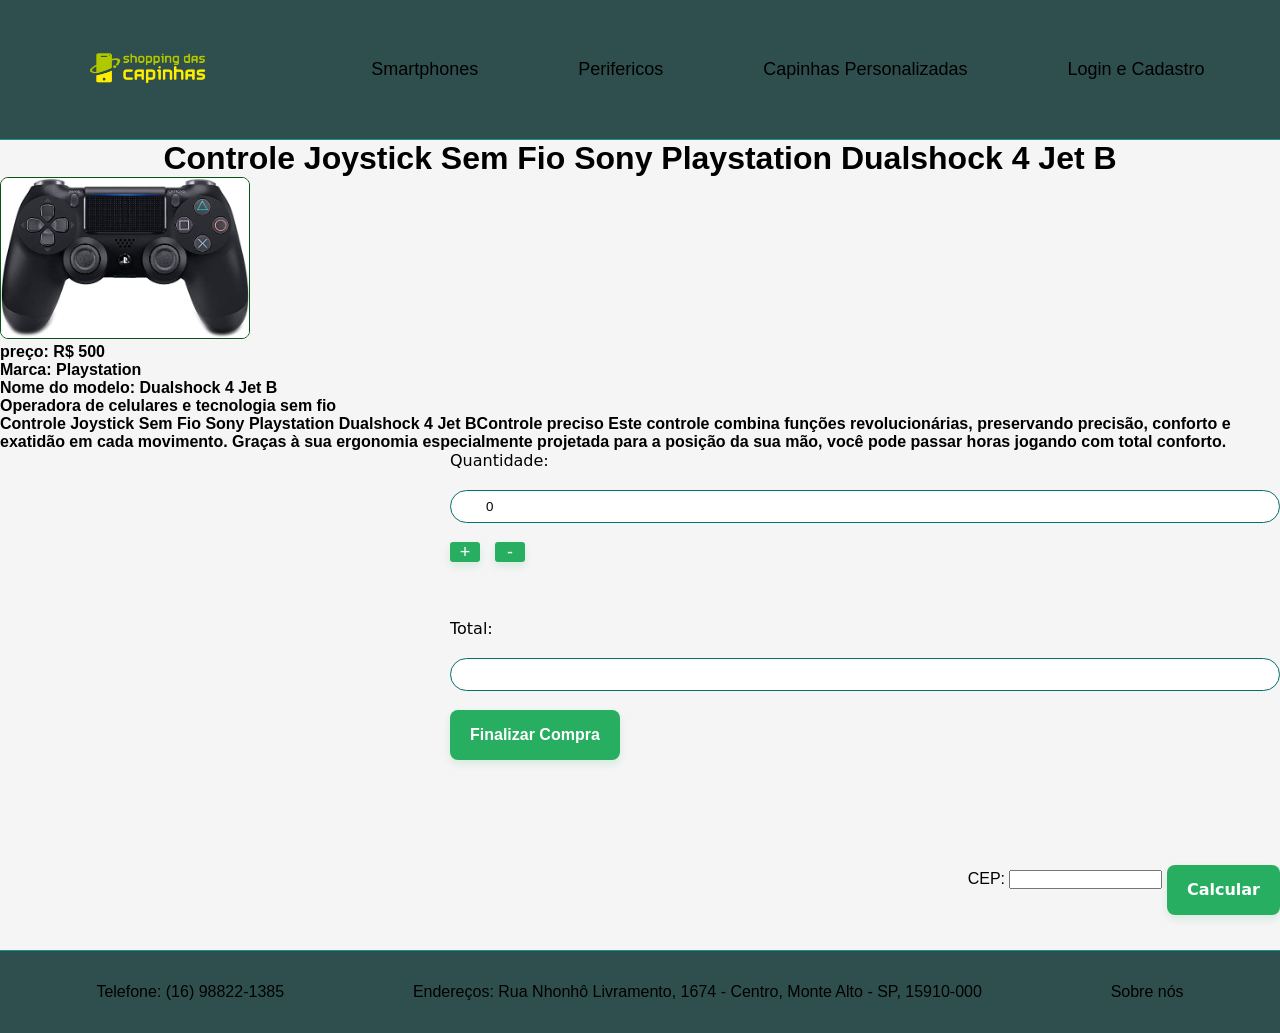
<file: perifericos/Dualshock4.html>
<!DOCTYPE html>
<html lang="PT-BR">

<head>
    <meta charset="UTF-8">
    <meta http-equiv=”Content-Type” content=”text/html; charset=utf-8″>
    <meta http-equiv="X-UA-Compatible" content="IE=edge">
    <meta name="viewport" content="width=device-width, initial-scale=1.0">
    <title>Venda</title>
    <link rel="stylesheet" type="text/css" href="../VENDA/venda.css">
    <link rel="stylesheet" type="text/css" href="../style.css">
    <script type="text/javascript">
        function id(el) {
            return document.getElementById(el);
        }
        window.onload = function () {
            id('mais').onclick = function () {
                id('format').value =
                    parseInt(id('format').value) + 1;

                id('total').value = 20 * id('format').value


            }
            id('menos').onclick = function () {
                if (id('format').value > 0)
                    id('format').value =
                        parseInt(id('format').value) - 1;

                id('total').value = 20 * id('format').value;
            }
        }
    </script>
</head>

<body>
    <header class="cabecalho">
        <a href="../index.html"><img src="../logo.png" class="cabecalho-imagem  img-responsive img-thumbnail"></a>
        <nav class="cabecalho-menu">
            <a class="cabecalho-menu-item" href="../smartphones/smartphones.html">Smartphones</a>
            <a class="cabecalho-menu-item" href="../perifericos/perifericos.html">Perifericos</a>
            <a class="cabecalho-menu-item" href="../capinhas/capinhas.html">Capinhas Personalizadas</a>
            <a class="cabecalho-menu-item" href="#abrirModal">Login e Cadastro</a>
        </nav>
    </header>
    <h1 class="nome-produto">Controle Joystick Sem Fio Sony Playstation Dualshock 4 Jet B</h1>
    <div class="imagen_venda">
        <img class="imagem_principal" src="imagens perifericos/controle playstation 4.jpg" alt="controle playstation 4">
    </div>
    <div class="descricao">
        <dl>
            <dd> preço: R$ 500 </dd>
            <dd> Marca: Playstation </dd>
            <dd>Nome do modelo: Dualshock 4 Jet B </dd>
            <dd>Operadora de celulares e tecnologia sem fio</dd>
            <dd>Controle Joystick Sem Fio Sony Playstation Dualshock 4 Jet BControle preciso Este controle combina
                funções revolucionárias, preservando precisão, conforto e exatidão em cada movimento. Graças à sua
                ergonomia especialmente projetada para a posição da sua mão, você pode passar horas jogando com total
                conforto.</dd>

        </dl>

    </div>

    <div id="abrirModal" class="modal">


        <a href="#fechar" title="Fechar" class="fechar">x</a>
        <div class="card">
            <div class="botoes_card">
                <div class="btn_cor"></div>
                <button id="card_login" onclick="activeTab('login')"><strong>Logar</strong></button>
                <button id="card_cadastro" onclick="activeTab('cadastro')"><strong>Cadastrar</strong></button>
            </div>
            <form id="login" onsubmit="onSignIn(event)">

                <input type="email" id="email" name="email" placeholder="Email" required />
                <input type="password" id="senha" name="senha" placeholder="Senha" required />

                <div class="check">
                    <input id="lembrar_senha" name="lembrar_senha" type="checkbox" />
                    <span div="check">Lembrar senha</span>
                </div>
                <button id="submit_logar" type="submit"><strong>Logar</strong></button>
            </form>

            <form id="cadastro" onsubmit="onSignUp(event)">
                <input type="text" id="nome" name="nome" placeholder="Nome completo" required />
                <input type="email" id="email" name="email" placeholder="Email" required />
                <input type="password" id="senha" name="senha" placeholder="Senha " required />
                <input type="password" id="senha2" name="senha2" placeholder="Confirmar senha" required />
                <div class="check">
                    <input id="promocoes_email" name="promocoes_email" type="checkbox" />
                    <span>Promoções via email</span>
                    </br>

                    <input id="aceitar_termos" name="aceitar_termos" type="checkbox" required />
                    <span>Aceitar termos</span>
                </div>
                <button id="submit_cadastrar" type="submit"><strong>Cadastrar</strong></button>


            </form>
        </div>
    </div>
    <script src="../index.js"></script>

    <div class="botoes_venda_contador">
        Quantidade: <input class="quantidade_venda" type="text" name="format" value="0" id="format" size="2" />
        <br />
        <br />
        
        <input class="btn_mais" type="button" name="mais" id="mais" value="+" />

        <input class="btn_menos" type="button" name="menos" id="menos" value="-" />

        <br />
        <br />

        

        <br /><br />
        Total: <input class="total_venda" type="text" name="total" id="total" value="" />
        <br />
        <br />

        <button class="btn_finalizar_venda" ><a href="../adress/adress.html">Finalizar Compra</a></button>



    </div>

    <form class="menu_venda_input">
        <label for="CEP">CEP:
            <input class="cep" name="CEP" id="CEP" required pattern="\d{5}-\d{3}" />
        </label>
        <input class="calcular" type="submit" value="Calcular" />
    </form>






    <footer class="rodape">
        <!--<img class="logoR" src="rodape.png" alt="imagem de rodape">!-->

        <p>Telefone: (16) 98822-1385</p>
        <p>Endereços: Rua Nhonhô Livramento, 1674 - Centro, Monte Alto - SP, 15910-000</p>
        <p>Sobre nós</p>
        </div>

    </footer>
</body>

</html>
</file>
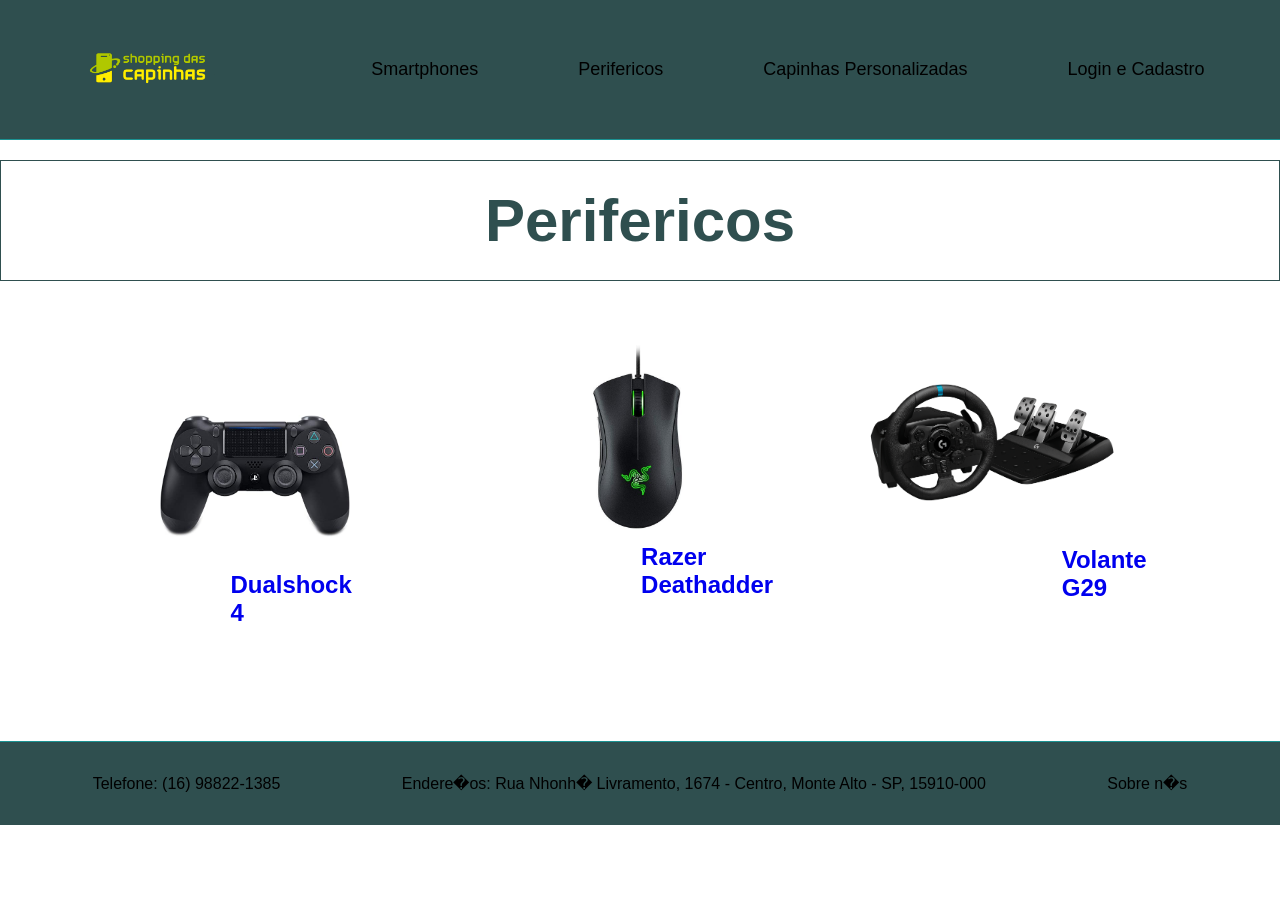
<file: perifericos/perifericos.html>
<!DOCTYPE html>
<html lang="pt-br">
<head>
    <meta charset="UTF-8">

    <meta http-equiv="X-UA-Compatible" content="IE=edge">

    <meta name="viewport" content="width=device-width, initial-scale=1.0">

    <title>Perifericos</title>
    <link rel="stylesheet" href="perifericos.css">

</head>
<body>
    
    <header class="cabecalho">
        <a href="../index.html"> <img src="imagens perifericos/logo.png" class="cabecalho-imagem  img-responsive img-thumbnail"></a>
        <nav class="cabecalho-menu">
            <a href="../smartphones/smartphones.html" class="cabecalho-menu-item">Smartphones</a>
            <a href="../perifericos/perifericos.html" class="cabecalho-menu-item">Perifericos</a>
            <a href="../capinhas/capinhas.html" class="cabecalho-menu-item">Capinhas Personalizadas</a>
            <a class="cabecalho-menu-item" href="#abrirModal">Login e Cadastro</a>
        </nav>
    </header>


    <main>
        <h1 class="titulo-oferta"><strong>Perifericos</strong></h1>
        <section class="produtos">
            <section class="produto">
                <img id="ps4" src="imagens perifericos/controle playstation 4.jpg" alt="iphone13">
                <a href="./Dualshock4.html"><h2 class="titulo-ps4" >Dualshock 4</h2></a>
                
                
            
            </section>

            <section class="produto">
                <img id="razer" src="imagens perifericos/razer deathadder essentials.jpg" alt="iphone13">
                <a href="./Razer.html"><h2 class="titulo-razer">Razer Deathadder</h2></a>
                
            
            </section>


            <section class="produto">
                <img id="volante" src="imagens perifericos/g923-ps4-gallery-1.png" alt="iphone13">
                <a href="#"><h2 class="titulo-volante">Volante G29</h2></a>
            
            
            </section>
        </section>

    </main>

    <div id="abrirModal" class="modal">
            
            
        <a href="#fechar" title="Fechar" class="fechar">x</a>
            <div class="card">
                <div class="botoes_card">
                    <div class="btn_cor"></div>
                    <button id="card_login" onclick="activeTab('login')"><strong>Logar</strong></button>
                    <button id="card_cadastro" onclick="activeTab('cadastro')"><strong>Cadastrar</strong></button>
                </div>
            <form id="login" onsubmit="onSignIn(event)">
                    
                <input type="email" id="email" name="email" placeholder="Email" required/>
                <input type="password" id="senha" name="senha" placeholder="Senha" required/>
                
                <div class="check">
                    <input id="lembrar_senha" name="lembrar_senha" type="checkbox" />
                    <span div="check">Lembrar senha</span>
                </div>
                <button id="submit_logar" type="submit"><strong>Logar</strong></button>
            </form>
    
            <form id="cadastro" onsubmit="onSignUp(event)">
                <input type="text" id="nome" name="nome" placeholder="Nome completo" required/>
                <input type="email" id="email" name="email" placeholder="Email" required/>
                <input type="password" id="senha" name="senha" placeholder="Senha " required/>        
                <input type="password" id="senha2" name="senha2" placeholder="Confirmar senha" required/>
                <div class="check">
                    <input id="promocoes_email" name="promocoes_email" type="checkbox" />
                    <span>Promoções via email</span>
                </br>
                
                    <input id="aceitar_termos" name="aceitar_termos" type="checkbox" required />
                    <span>Aceitar termos</span>
                </div>
                <button id="submit_cadastrar" type="submit"><strong>Cadastrar</strong></button>
    
    
            </form>
        </div>
        </div>

        <script src="perifericos.js"></script>







    <footer class="rodape">
        <!--<img class="logoR" src="rodape.png" alt="imagem de rodape">!-->
        
        <p>Telefone: (16) 98822-1385</p>
        <p>Endere�os: Rua Nhonh� Livramento, 1674 - Centro, Monte Alto - SP, 15910-000</p>
        <p>Sobre n�s</p>
        </div>
        
    </footer>
</file>
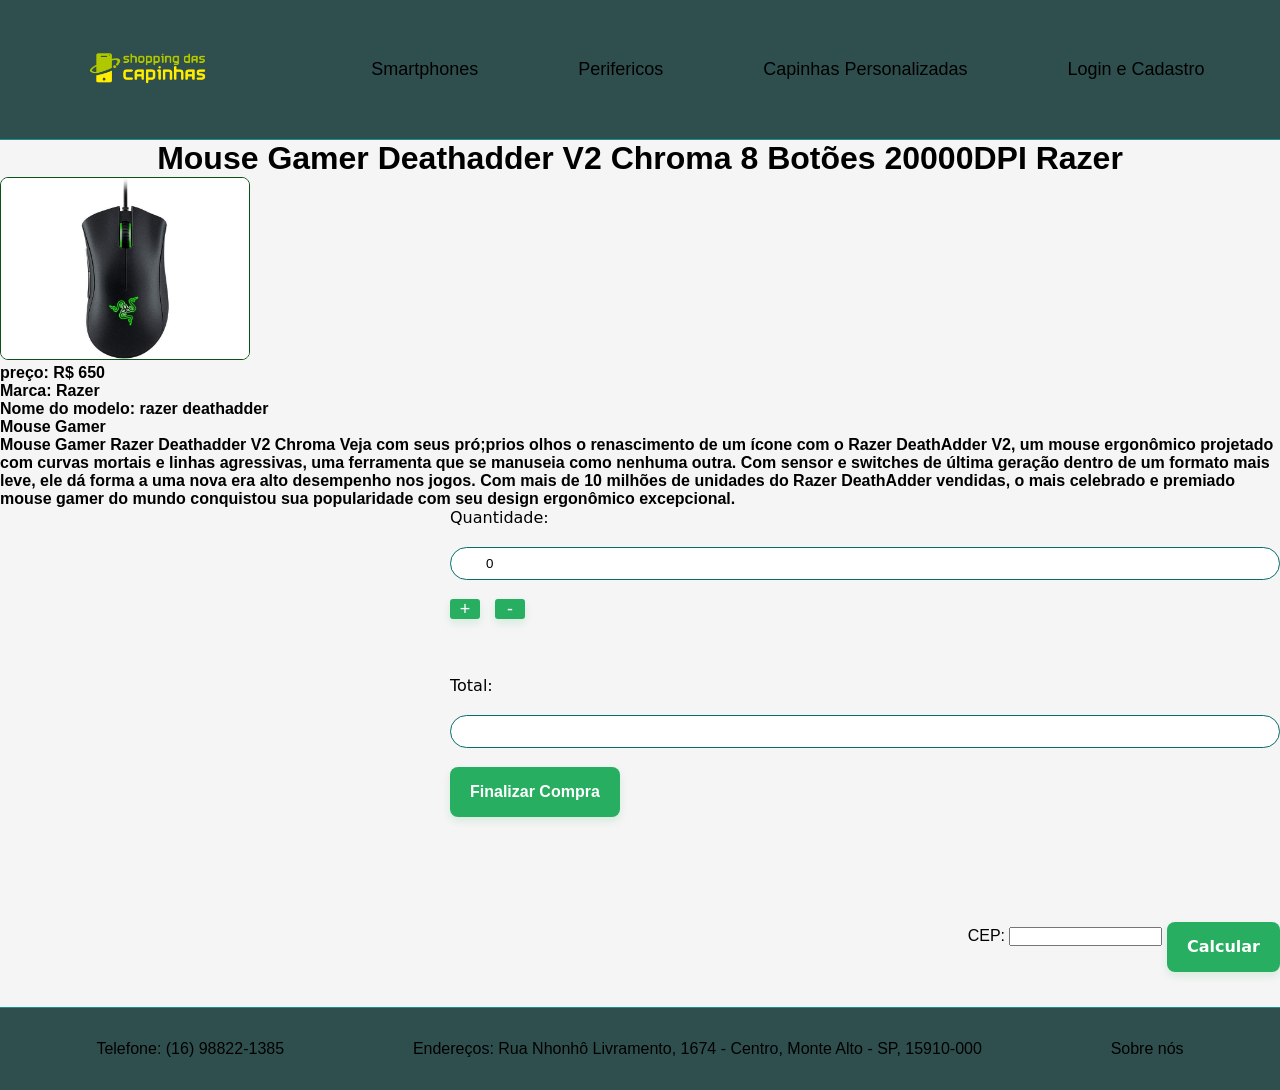
<file: perifericos/Razer.html>
<!DOCTYPE html>
<html lang="PT-BR">

<head>
    <meta charset="UTF-8">
    <meta http-equiv=”Content-Type” content=”text/html; charset=utf-8″>
    <meta http-equiv="X-UA-Compatible" content="IE=edge">
    <meta name="viewport" content="width=device-width, initial-scale=1.0">
    <title>Venda</title>
    <link rel="stylesheet" type="text/css" href="../VENDA/venda.css">
    <link rel="stylesheet" type="text/css" href="../style.css">
    <script type="text/javascript">
        function id(el) {
            return document.getElementById(el);
        }
        window.onload = function () {
            id('mais').onclick = function () {
                id('format').value =
                    parseInt(id('format').value) + 1;

                id('total').value = 20 * id('format').value


            }
            id('menos').onclick = function () {
                if (id('format').value > 0)
                    id('format').value =
                        parseInt(id('format').value) - 1;

                id('total').value = 20 * id('format').value;
            }
        }
    </script>
</head>

<body>
    <header class="cabecalho">
        <a href="../index.html"><img src="../logo.png" class="cabecalho-imagem  img-responsive img-thumbnail"></a>
        <nav class="cabecalho-menu">
            <a class="cabecalho-menu-item" href="../smartphones/smartphones.html">Smartphones</a>
            <a class="cabecalho-menu-item" href="../perifericos/perifericos.html">Perifericos</a>
            <a class="cabecalho-menu-item" href="../capinhas/capinhas.html">Capinhas Personalizadas</a>
            <a class="cabecalho-menu-item" href="#abrirModal">Login e Cadastro</a>
        </nav>
    </header>
    <h1 class="nome-produto">Mouse Gamer Deathadder V2 Chroma 8 Botões 20000DPI Razer</h1>
    <div class="imagen_venda">
        <img class="imagem_principal" src="imagens perifericos/razer deathadder essentials.jpg" alt="razer">
    </div>
    <div class="descricao">
        <dl>
            <dd> preço: R$ 650 </dd>
            <dd> Marca: Razer </dd>
            <dd>Nome do modelo: razer deathadder </dd>
            <dd>Mouse Gamer</dd>
            <dd>Mouse Gamer Razer

                Deathadder V2 Chroma
                
                Veja com seus
                
                pró;prios olhos o renascimento de um ícone com o Razer DeathAdder V2, um mouse
                
                ergonômico projetado com curvas mortais e linhas agressivas, uma ferramenta que se
                
                manuseia como nenhuma outra. Com sensor e switches de última geração dentro de
                
                um formato mais leve, ele dá forma a uma nova era alto desempenho nos jogos.
                
                Com mais de 10
                
                milhões de unidades do Razer DeathAdder vendidas, o mais celebrado e
                
                premiado mouse gamer do mundo conquistou sua popularidade com seu design
                
                ergonômico excepcional.</dd>

        </dl>

    </div>

    <div id="abrirModal" class="modal">


        <a href="#fechar" title="Fechar" class="fechar">x</a>
        <div class="card">
            <div class="botoes_card">
                <div class="btn_cor"></div>
                <button id="card_login" onclick="activeTab('login')"><strong>Logar</strong></button>
                <button id="card_cadastro" onclick="activeTab('cadastro')"><strong>Cadastrar</strong></button>
            </div>
            <form id="login" onsubmit="onSignIn(event)">

                <input type="email" id="email" name="email" placeholder="Email" required />
                <input type="password" id="senha" name="senha" placeholder="Senha" required />

                <div class="check">
                    <input id="lembrar_senha" name="lembrar_senha" type="checkbox" />
                    <span div="check">Lembrar senha</span>
                </div>
                <button id="submit_logar" type="submit"><strong>Logar</strong></button>
            </form>

            <form id="cadastro" onsubmit="onSignUp(event)">
                <input type="text" id="nome" name="nome" placeholder="Nome completo" required />
                <input type="email" id="email" name="email" placeholder="Email" required />
                <input type="password" id="senha" name="senha" placeholder="Senha " required />
                <input type="password" id="senha2" name="senha2" placeholder="Confirmar senha" required />
                <div class="check">
                    <input id="promocoes_email" name="promocoes_email" type="checkbox" />
                    <span>Promoções via email</span>
                    </br>

                    <input id="aceitar_termos" name="aceitar_termos" type="checkbox" required />
                    <span>Aceitar termos</span>
                </div>
                <button id="submit_cadastrar" type="submit"><strong>Cadastrar</strong></button>


            </form>
        </div>
    </div>
    <script src="../index.js"></script>

    <div class="botoes_venda_contador">
        Quantidade: <input class="quantidade_venda" type="text" name="format" value="0" id="format" size="2" />
        <br />
        <br />
        
        <input class="btn_mais" type="button" name="mais" id="mais" value="+" />

        <input class="btn_menos" type="button" name="menos" id="menos" value="-" />

        <br />
        <br />

        

        <br /><br />
        Total: <input class="total_venda" type="text" name="total" id="total" value="" />
        <br />
        <br />

        <button class="btn_finalizar_venda" ><a href="../adress/adress.html">Finalizar Compra</a></button>



    </div>
    <form class="menu_venda_input">
        <label for="CEP">CEP:
            <input class="cep" name="CEP" id="CEP" required pattern="\d{5}-\d{3}" />
        </label>
        <input class="calcular" type="submit" value="Calcular" />
    </form>






    <footer class="rodape">
        <!--<img class="logoR" src="rodape.png" alt="imagem de rodape">!-->

        <p>Telefone: (16) 98822-1385</p>
        <p>Endereços: Rua Nhonhô Livramento, 1674 - Centro, Monte Alto - SP, 15910-000</p>
        <p>Sobre nós</p>
        </div>

    </footer>
</body>

</html>
</file>
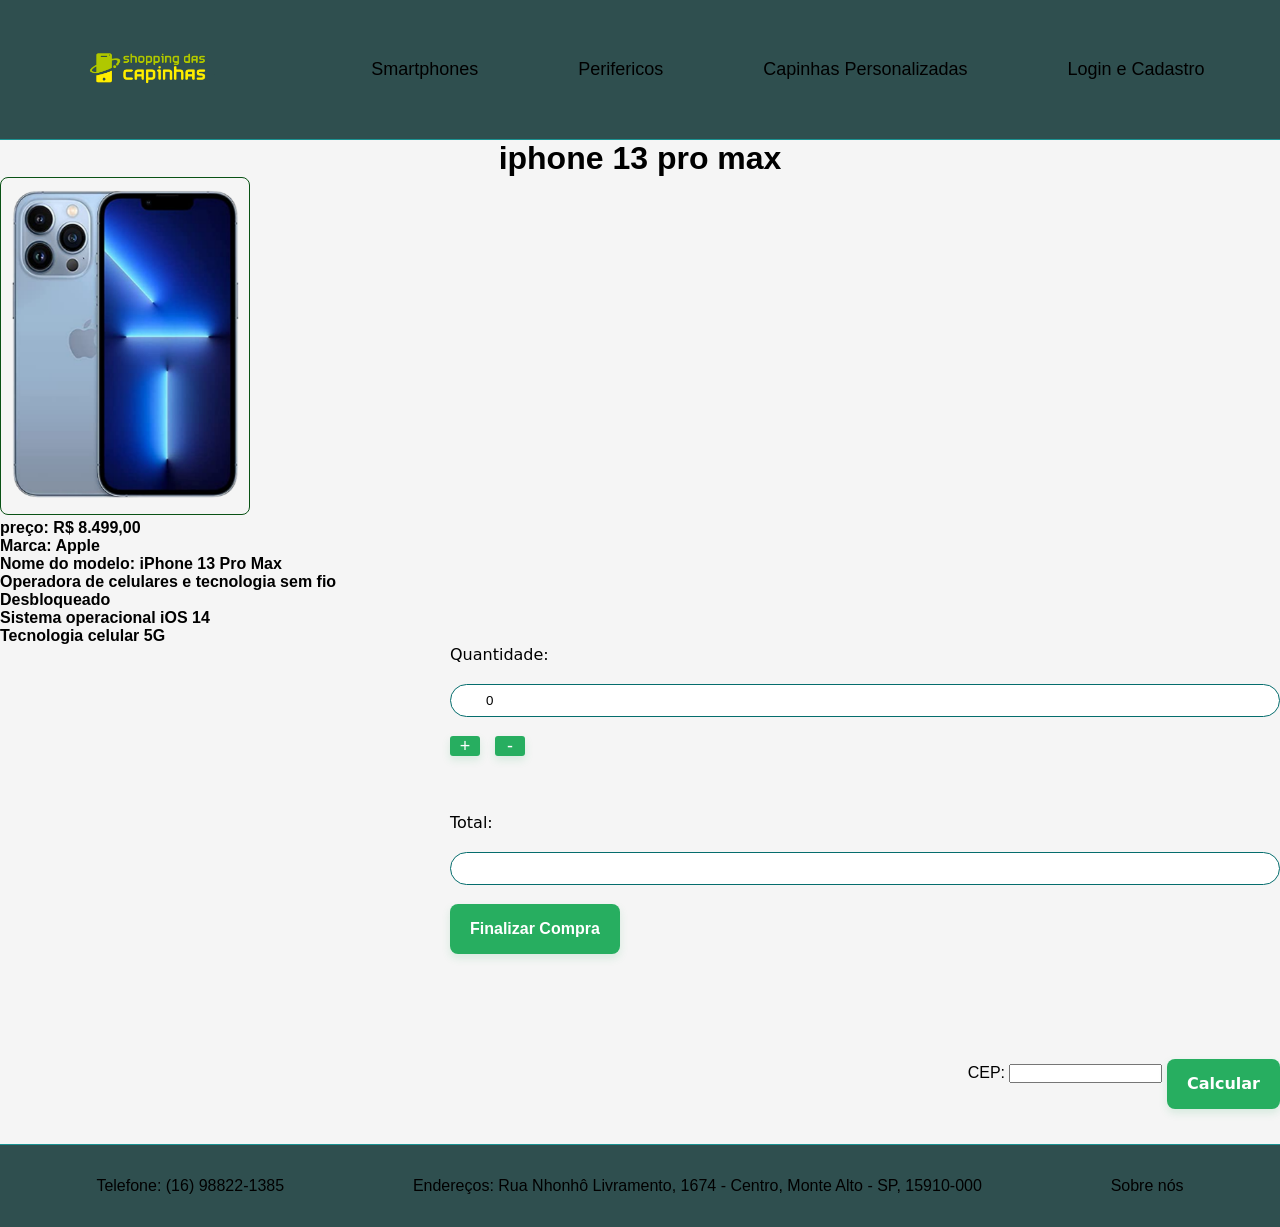
<file: smartphones/iphone 13 pro max.html>
<!DOCTYPE html>
<html lang="PT-BR">

<head>
    <meta charset="UTF-8">
    <meta http-equiv=”Content-Type” content=”text/html; charset=utf-8″>
    <meta http-equiv="X-UA-Compatible" content="IE=edge">
    <meta name="viewport" content="width=device-width, initial-scale=1.0">
    <title>Venda</title>
    <link rel="stylesheet" type="text/css" href="../VENDA/venda.css">
    <link rel="stylesheet" type="text/css" href="../style.css">
    <script type="text/javascript">
        function id(el) {
            return document.getElementById(el);
        }
        window.onload = function () {
            id('mais').onclick = function () {
                id('format').value =
                    parseInt(id('format').value) + 1;

                id('total').value = 20 * id('format').value


            }
            id('menos').onclick = function () {
                if (id('format').value > 0)
                    id('format').value =
                        parseInt(id('format').value) - 1;

                id('total').value = 20 * id('format').value;
            }
        }
    </script>
</head>

<body>
    <header class="cabecalho">
        <a href="../index.html"><img src="../logo.png" class="cabecalho-imagem  img-responsive img-thumbnail"></a>
        <nav class="cabecalho-menu">
            <a class="cabecalho-menu-item" href="../smartphones/smartphones.html">Smartphones</a>
            <a class="cabecalho-menu-item" href="../perifericos/perifericos.html">Perifericos</a>
            <a class="cabecalho-menu-item" href="../capinhas/capinhas.html">Capinhas Personalizadas</a>
            <a class="cabecalho-menu-item" href="#abrirModal">Login e Cadastro</a>
        </nav>
    </header>
    <h1 class="nome-produto">iphone 13 pro max</h1>
    <div class="imagen_venda">
        <img class="imagem_principal" src="./imagens smartphones/IPHONE13.png" alt="iphone 13">
    </div>
    <div class="descricao">
        <dl>
            <dd> preço: R$ 8.499,00 </dd>
            <dd> Marca:  Apple </dd>
            <dd>Nome do modelo:  iPhone 13 Pro Max </dd>
            <dd>Operadora de celulares e tecnologia sem fio</dd>	
            <dd>Desbloqueado</dd>
            <dd>Sistema operacional	iOS 14 </dd> 
            <dd>Tecnologia celular	5G</dd> 
           </dl>

    </div>

    <div id="abrirModal" class="modal">


        <a href="#fechar" title="Fechar" class="fechar">x</a>
        <div class="card">
            <div class="botoes_card">
                <div class="btn_cor"></div>
                <button id="card_login" onclick="activeTab('login')"><strong>Logar</strong></button>
                <button id="card_cadastro" onclick="activeTab('cadastro')"><strong>Cadastrar</strong></button>
            </div>
            <form id="login" onsubmit="onSignIn(event)">

                <input type="email" id="email" name="email" placeholder="Email" required />
                <input type="password" id="senha" name="senha" placeholder="Senha" required />

                <div class="check">
                    <input id="lembrar_senha" name="lembrar_senha" type="checkbox" />
                    <span div="check">Lembrar senha</span>
                </div>
                <button id="submit_logar" type="submit"><strong>Logar</strong></button>
            </form>

            <form id="cadastro" onsubmit="onSignUp(event)">
                <input type="text" id="nome" name="nome" placeholder="Nome completo" required />
                <input type="email" id="email" name="email" placeholder="Email" required />
                <input type="password" id="senha" name="senha" placeholder="Senha " required />
                <input type="password" id="senha2" name="senha2" placeholder="Confirmar senha" required />
                <div class="check">
                    <input id="promocoes_email" name="promocoes_email" type="checkbox" />
                    <span>Promoções via email</span>
                    </br>

                    <input id="aceitar_termos" name="aceitar_termos" type="checkbox" required />
                    <span>Aceitar termos</span>
                </div>
                <button id="submit_cadastrar" type="submit"><strong>Cadastrar</strong></button>


            </form>
        </div>
    </div>
    <script src="../index.js"></script>

    <div class="botoes_venda_contador">
        Quantidade: <input class="quantidade_venda" type="text" name="format" value="0" id="format" size="2" />
        <br />
        <br />
        
        <input class="btn_mais" type="button" name="mais" id="mais" value="+" />

        <input class="btn_menos" type="button" name="menos" id="menos" value="-" />

        <br />
        <br />

        

        <br /><br />
        Total: <input class="total_venda" type="text" name="total" id="total" value="" />
        <br />
        <br />

        <button class="btn_finalizar_venda" ><a href="../adress/adress.html">Finalizar Compra</a></button>



    </div>

    <form class="menu_venda_input">
        <label for="CEP">CEP:
            <input class="cep" name="CEP" id="CEP" required pattern="\d{5}-\d{3}" />
        </label>
        <input class="calcular" type="submit" value="Calcular" />
    </form>






    <footer class="rodape">
        <!--<img class="logoR" src="rodape.png" alt="imagem de rodape">!-->

        <p>Telefone: (16) 98822-1385</p>
        <p>Endereços: Rua Nhonhô Livramento, 1674 - Centro, Monte Alto - SP, 15910-000</p>
        <p>Sobre nós</p>
        </div>

    </footer>
</body>

</html>
</file>
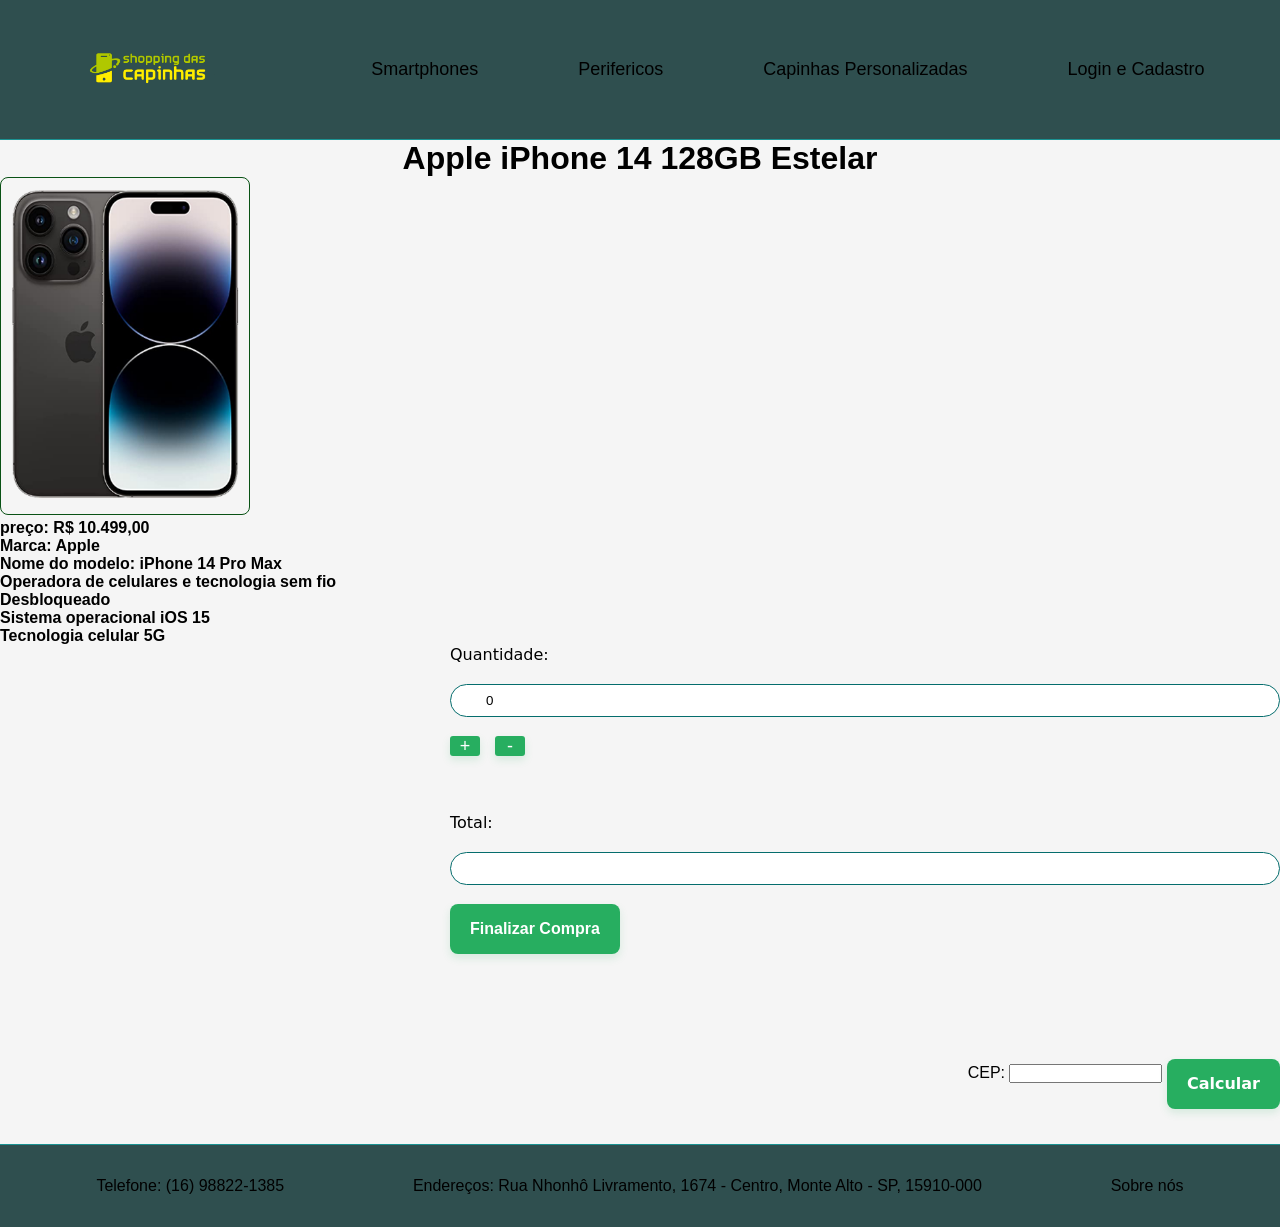
<file: smartphones/iphone 14 pro max.html>
<!DOCTYPE html>
<html lang="PT-BR">

<head>
    <meta charset="UTF-8">
    <meta http-equiv=”Content-Type” content=”text/html; charset=utf-8″>
    <meta http-equiv="X-UA-Compatible" content="IE=edge">
    <meta name="viewport" content="width=device-width, initial-scale=1.0">
    <title>Venda</title>
    <link rel="stylesheet" type="text/css" href="../VENDA/venda.css">
    <link rel="stylesheet" type="text/css" href="../style.css">
    <script type="text/javascript">
        function id(el) {
            return document.getElementById(el);
        }
        window.onload = function () {
            id('mais').onclick = function () {
                id('format').value =
                    parseInt(id('format').value) + 1;

                id('total').value = 20 * id('format').value


            }
            id('menos').onclick = function () {
                if (id('format').value > 0)
                    id('format').value =
                        parseInt(id('format').value) - 1;

                id('total').value = 20 * id('format').value;
            }
        }
    </script>
</head>

<body>
    <header class="cabecalho">
        <a href="../index.html"><img src="../logo.png" class="cabecalho-imagem  img-responsive img-thumbnail"></a>
        <nav class="cabecalho-menu">
            <a class="cabecalho-menu-item" href="../smartphones/smartphones.html">Smartphones</a>
            <a class="cabecalho-menu-item" href="../perifericos/perifericos.html">Perifericos</a>
            <a class="cabecalho-menu-item" href="../capinhas/capinhas.html">Capinhas Personalizadas</a>
            <a class="cabecalho-menu-item" href="#abrirModal">Login e Cadastro</a>
        </nav>
    </header>
    <h1 class="nome-produto">Apple iPhone 14 128GB Estelar</h1>
    <div class="imagen_venda">
        <img class="imagem_principal" src="./imagens smartphones/IPHONE14M_resized.png" alt="razer">
    </div>
    <div class="descricao">
        <dl>
            <dd> preço: R$ 10.499,00</dd>
            <dd> Marca:  Apple </dd>
            <dd>Nome do modelo:  iPhone 14 Pro Max </dd>
            <dd>Operadora de celulares e tecnologia sem fio</dd>	
            <dd>Desbloqueado</dd>
            <dd>Sistema operacional	iOS 15 </dd> 
            <dd>Tecnologia celular	5G</dd> 
           </dl>

    </div>

    <div id="abrirModal" class="modal">


        <a href="#fechar" title="Fechar" class="fechar">x</a>
        <div class="card">
            <div class="botoes_card">
                <div class="btn_cor"></div>
                <button id="card_login" onclick="activeTab('login')"><strong>Logar</strong></button>
                <button id="card_cadastro" onclick="activeTab('cadastro')"><strong>Cadastrar</strong></button>
            </div>
            <form id="login" onsubmit="onSignIn(event)">

                <input type="email" id="email" name="email" placeholder="Email" required />
                <input type="password" id="senha" name="senha" placeholder="Senha" required />

                <div class="check">
                    <input id="lembrar_senha" name="lembrar_senha" type="checkbox" />
                    <span div="check">Lembrar senha</span>
                </div>
                <button id="submit_logar" type="submit"><strong>Logar</strong></button>
            </form>

            <form id="cadastro" onsubmit="onSignUp(event)">
                <input type="text" id="nome" name="nome" placeholder="Nome completo" required />
                <input type="email" id="email" name="email" placeholder="Email" required />
                <input type="password" id="senha" name="senha" placeholder="Senha " required />
                <input type="password" id="senha2" name="senha2" placeholder="Confirmar senha" required />
                <div class="check">
                    <input id="promocoes_email" name="promocoes_email" type="checkbox" />
                    <span>Promoções via email</span>
                    </br>

                    <input id="aceitar_termos" name="aceitar_termos" type="checkbox" required />
                    <span>Aceitar termos</span>
                </div>
                <button id="submit_cadastrar" type="submit"><strong>Cadastrar</strong></button>


            </form>
        </div>
    </div>
    <script src="../index.js"></script>

    <div class="botoes_venda_contador">
        Quantidade: <input class="quantidade_venda" type="text" name="format" value="0" id="format" size="2" />
        <br />
        <br />
        
        <input class="btn_mais" type="button" name="mais" id="mais" value="+" />

        <input class="btn_menos" type="button" name="menos" id="menos" value="-" />

        <br />
        <br />

        

        <br /><br />
        Total: <input class="total_venda" type="text" name="total" id="total" value="" />
        <br />
        <br />

        <button class="btn_finalizar_venda" ><a href="../adress/adress.html">Finalizar Compra</a></button>



    </div>

    <form class="menu_venda_input">
        <label for="CEP">CEP:
            <input class="cep" name="CEP" id="CEP" required pattern="\d{5}-\d{3}" />
        </label>
        <input class="calcular" type="submit" value="Calcular" />
    </form>






    <footer class="rodape">
        <!--<img class="logoR" src="rodape.png" alt="imagem de rodape">!-->

        <p>Telefone: (16) 98822-1385</p>
        <p>Endereços: Rua Nhonhô Livramento, 1674 - Centro, Monte Alto - SP, 15910-000</p>
        <p>Sobre nós</p>
        </div>

    </footer>
</body>

</html>
</file>
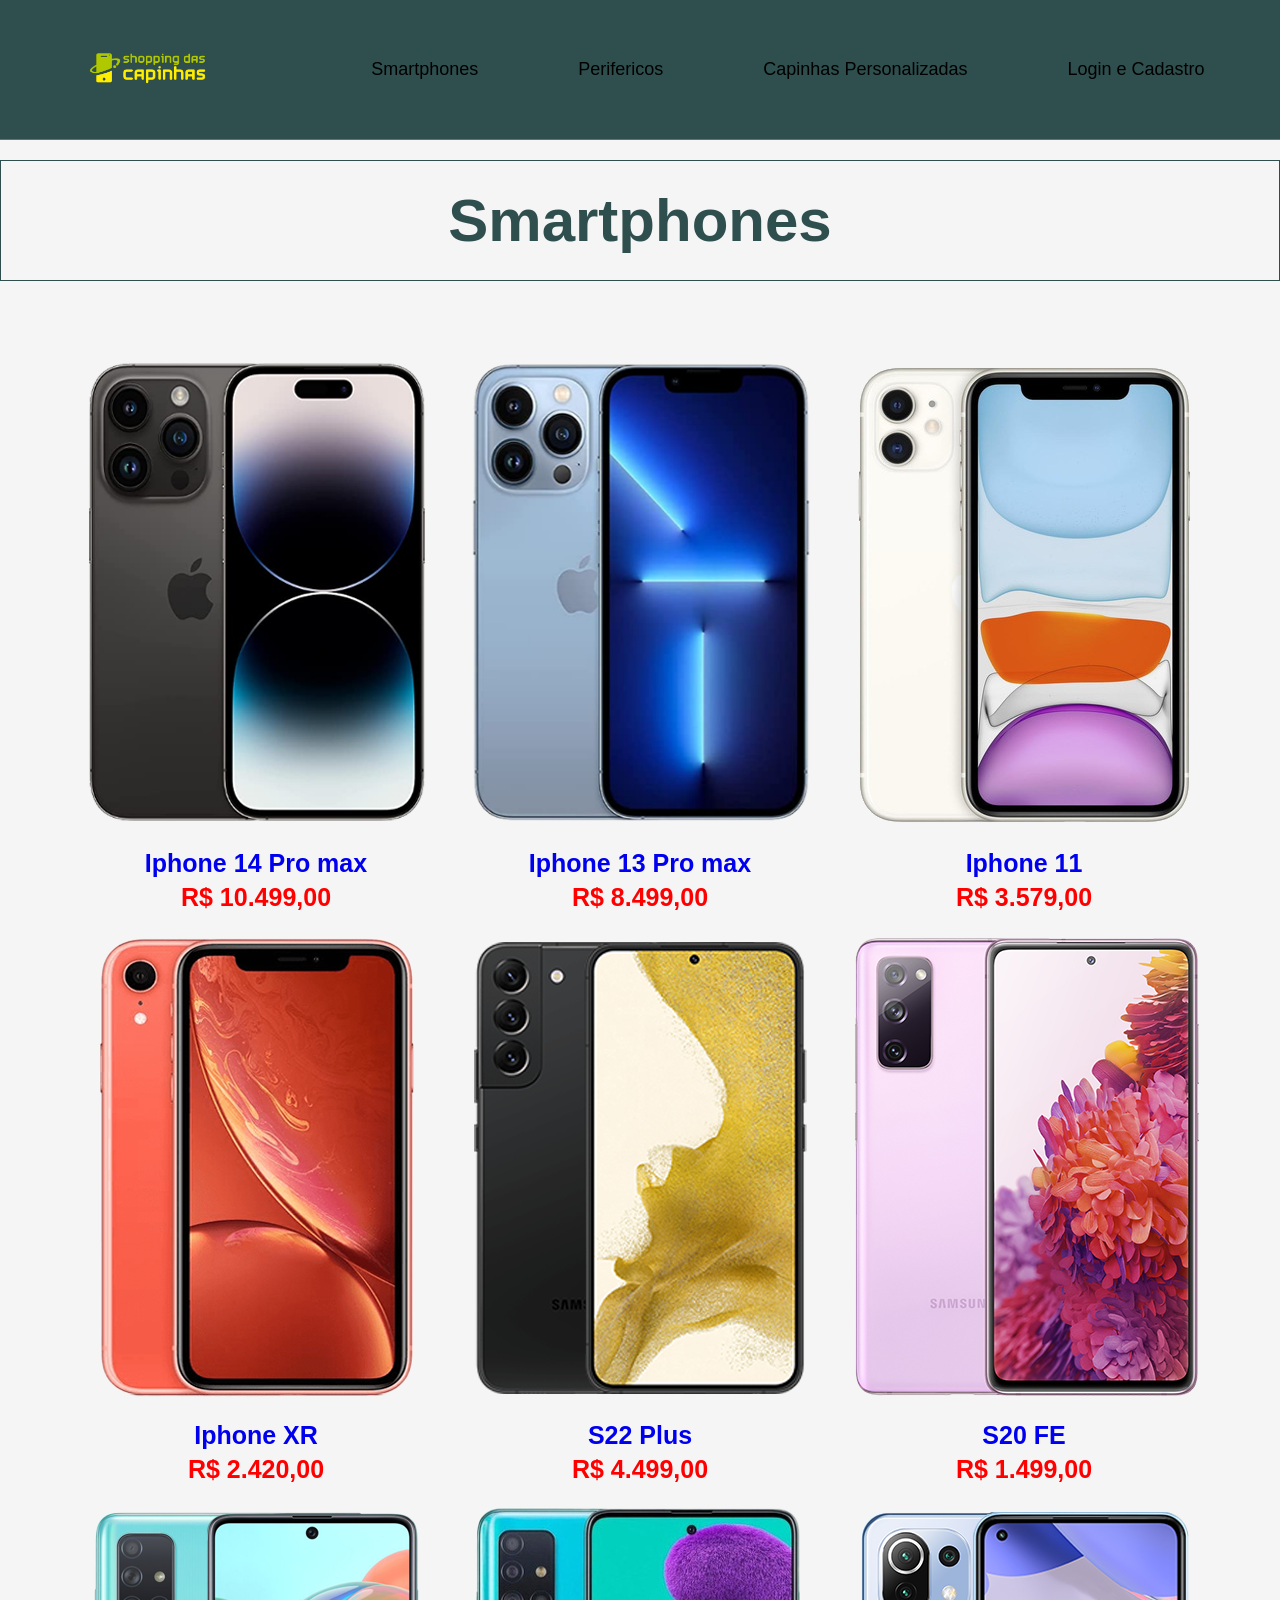
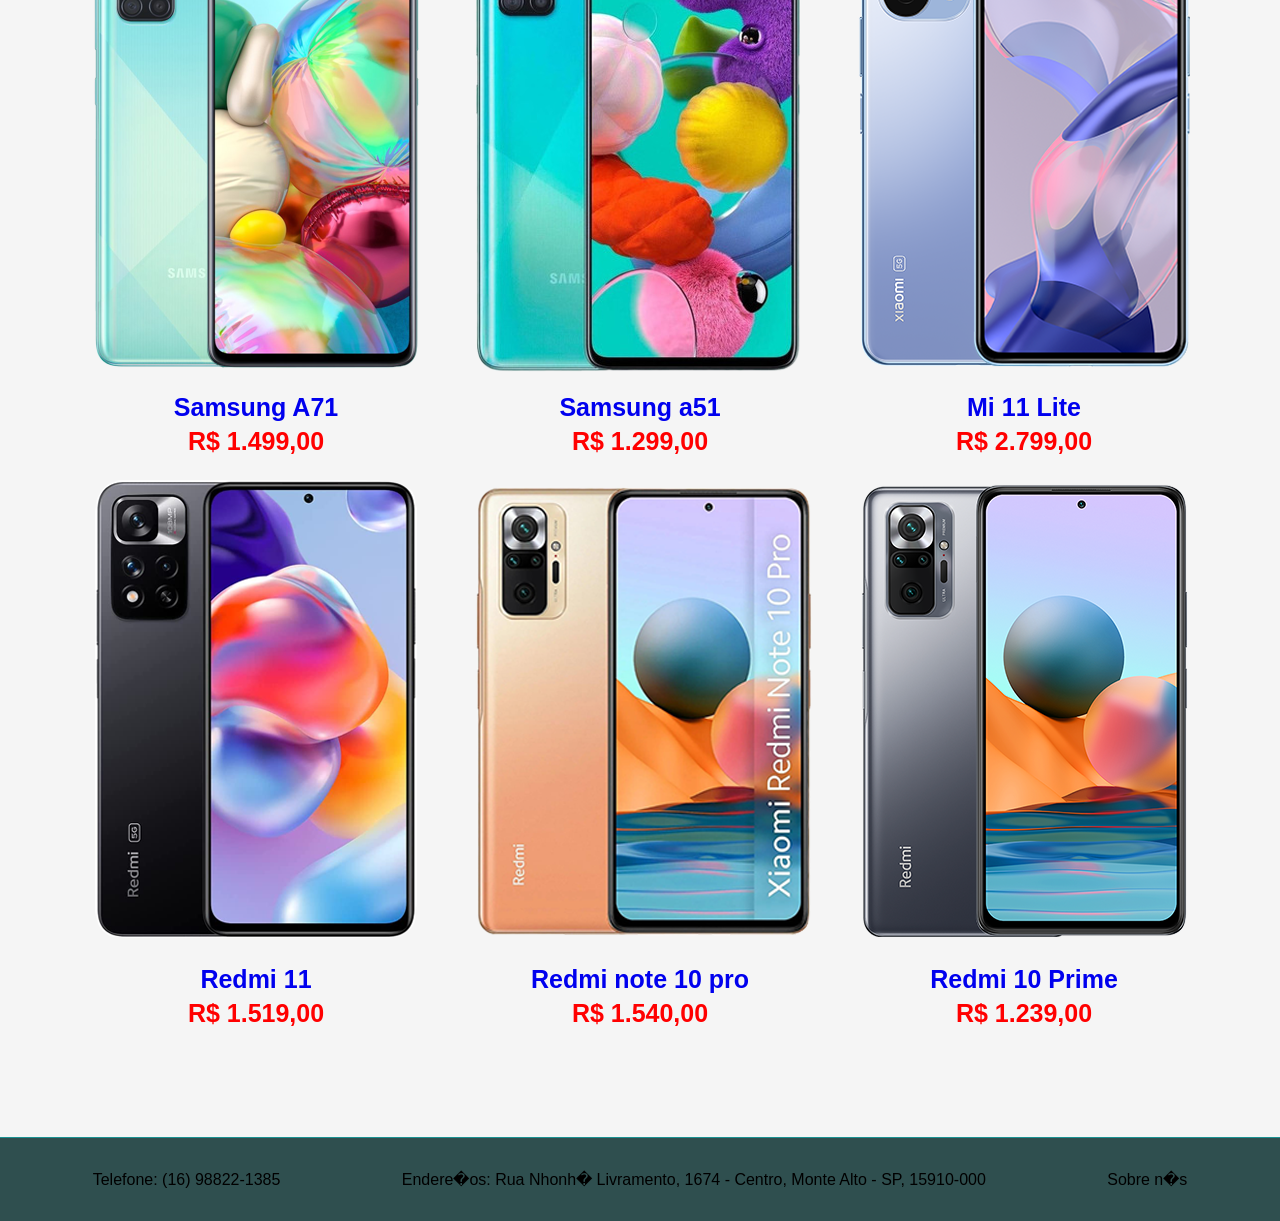
<file: smartphones/smartphones.html>
<!DOCTYPE html>
<html lang="pt-br">
<head>
    <meta charset="UTF-8">

    <meta http-equiv="X-UA-Compatible" content="IE=edge">

    <meta name="viewport" content="width=device-width, initial-scale=1.0">

    <title>Smartphones</title>
    <link rel="stylesheet" href="smartphones.css">

</head>
<body>

    <header class="cabecalho">
        <a href="../index.html"> <img src="imagens smartphones/logo.png" class="cabecalho-imagem  img-responsive img-thumbnail"></a>
        <nav class="cabecalho-menu">
            <a href="../smartphones/smartphones.html" class="cabecalho-menu-item">Smartphones</a>
            <a href="../perifericos/perifericos.html" class="cabecalho-menu-item">Perifericos</a>
            <a href="../capinhas/capinhas.html" class="cabecalho-menu-item">Capinhas Personalizadas</a>
            <a class="cabecalho-menu-item" href="#abrirModal">Login e Cadastro</a>
        </nav>
    </header>

    <main>
        <h1 class="titulo-oferta"><strong>Smartphones</strong></h1>

        <section class="produtos">
            <section class="produto">
                <img src="imagens smartphones/IPHONE14M_resized.png" alt="iphone13">
                <a href="./iphone 14 pro max.html"><h2 class="titulo-produto">Iphone 14 Pro max</h2></a>
                <p class="valor-oferta"><strong>R$ 10.499,00 </strong></p>
             
            </section>

            <section class="produto">
                <img src="imagens smartphones/IPHONE13.png" alt="iphone13">
                <a href="./iphone 13 pro max.html"><h2 class="titulo-produto">Iphone 13 Pro max</h2></a>
                <p class="valor-oferta"><strong>R$ 8.499,00 </strong></p>  
               
            </section>

            <section class="produto">
                <img src="imagens smartphones/IPHONE11.png" alt="iphone11">
                <a href="#"><h2 class="titulo-produto">Iphone 11</h2></a>
                <p class="valor-oferta"><strong>R$ 3.579,00 </strong></p>
                
            </section>

            <section class="produto">
                <img src="imagens smartphones/iphone xr.png" alt="iphonexr">
                <a href="#"><h2 class="titulo-produto">Iphone XR</h2></a>
                <p class="valor-oferta"><strong>R$ 2.420,00 </strong></p>
                
            </section>
<!--***************************************************************************************-->
            <section class="produto">
                <img src="imagens smartphones/s22 plus.png" alt="s22p">
                <a href="#"><h2 class="titulo-produto">S22 Plus</h2></a>
                <p class="valor-oferta"><strong>R$ 4.499,00 </strong></p>
                
            </section>

            <section class="produto">
                <img src="imagens smartphones/s20 fe.png" alt="s20fe">
                <a href="#"><h2 class="titulo-produto">S20 FE</h2></a>
                <p class="valor-oferta"><strong>R$ 1.499,00 </strong></p>
                
            </section>

            <section class="produto">
                <img src="imagens smartphones/a71 azuk.png" alt="a71">
                <a href="#"><h2 class="titulo-produto">Samsung A71</h2></a>
                <p class="valor-oferta"><strong>R$ 1.499,00 </strong></p>
                
            </section>

            <section class="produto">
                <img src="imagens smartphones/a51.png" alt="a51">
                <a href="#"><h2 class="titulo-produto">Samsung a51</h2></a>
                <p class="valor-oferta"><strong>R$ 1.299,00 </strong></p>
                
            </section>
<!--***************************************************************************************-->
            <section class="produto">
                <img src="imagens smartphones/mi 11 lite.png" alt="mi11Lite">
                <a href="#"><h2 class="titulo-produto">Mi 11 Lite</h2></a>
                <p class="valor-oferta"><strong>R$ 2.799,00 </strong></p>
                
            </section>

            <section class="produto">
                <img src="imagens smartphones/redmi 11.png" alt="redmi11">
                <a href="#"><h2 class="titulo-produto">Redmi 11</h2></a>
                <p class="valor-oferta"><strong>R$ 1.519,00 </strong></p>
                
            </section>

            <section class="produto">
                <img src="imagens smartphones/redmi note 10 pro.png" alt="redminote10">
                <a href="#"><h2 class="titulo-produto">Redmi note 10 pro</h2></a>
                <p class="valor-oferta"><strong>R$ 1.540,00 </strong></p>
                
            </section>

            <section class="produto">
                <img src="imagens smartphones/Redmin 10 Prime.png" alt="redmi10prime">
                <a href="#"><h2 class="titulo-produto">Redmi 10 Prime</h2></a>
                <p class="valor-oferta"><strong>R$ 1.239,00 </strong></p>
               
            </section>

            
        </section>





    </main>


    <div id="abrirModal" class="modal">
            
            
        <a href="#fechar" title="Fechar" class="fechar">x</a>
            <div class="card">
                <div class="botoes_card">
                    <div class="btn_cor"></div>
                    <button id="card_login" onclick="activeTab('login')"><strong>Logar</strong></button>
                    <button id="card_cadastro" onclick="activeTab('cadastro')"><strong>Cadastrar</strong></button>
                </div>
            <form id="login" onsubmit="onSignIn(event)">
                    
                <input type="email" id="email" name="email" placeholder="Email" required/>
                <input type="password" id="senha" name="senha" placeholder="Senha" required/>
                
                <div class="check">
                    <input id="lembrar_senha" name="lembrar_senha" type="checkbox" />
                    <span div="check">Lembrar senha</span>
                </div>
                <button id="submit_logar" type="submit"><strong>Logar</strong></button>
            </form>
    
            <form id="cadastro" onsubmit="onSignUp(event)">
                <input type="text" id="nome" name="nome" placeholder="Nome completo" required/>
                <input type="email" id="email" name="email" placeholder="Email" required/>
                <input type="password" id="senha" name="senha" placeholder="Senha " required/>        
                <input type="password" id="senha2" name="senha2" placeholder="Confirmar senha" required/>
                <div class="check">
                    <input id="promocoes_email" name="promocoes_email" type="checkbox" />
                    <span>Promoções via email</span>
                </br>
                
                    <input id="aceitar_termos" name="aceitar_termos" type="checkbox" required />
                    <span>Aceitar termos</span>
                </div>
                <button id="submit_cadastrar" type="submit"><strong>Cadastrar</strong></button>
    
    
            </form>
        </div>
        </div>

        <script src="smartphones.js"></script>
    



    <footer class="rodape">
        <!--<img class="logoR" src="rodape.png" alt="imagem de rodape">!-->
        
        <p>Telefone: (16) 98822-1385</p>
        <p>Endere�os: Rua Nhonh� Livramento, 1674 - Centro, Monte Alto - SP, 15910-000</p>
        <p>Sobre n�s</p>
        </div>
        
    </footer>


    


    
</body>
</html>
</file>
<file: adress/adress.css>
@import url('https://fonts.googleapis.com/css2?family=Righteous&display=swap');

* {
    margin: 0;
    padding: 0;
    box-sizing: border-box;
    font-family: 'poppins',sans-serif;
}

body{
    width: 100vw;
    height: 100vh;
    display: flex;
    align-items: center;
    justify-content: center;
    
}




.card{
    background-color: whitesmoke;
    padding: 6px;
    width: 570px;
    height: 450px;
    display: flex;
    flex-direction: column;
    align-items: center;
    position: relative;
    overflow: hidden;
    border-radius: 5px;
    box-shadow: 0px 0px 2px 0px #213535;
    border: 0.4px solid #056d6d;
    
   
}


.inf-pagamento{
    display: flex;
    justify-content: space-around;
    flex-wrap: wrap;
}

.bandeira {
    width: 40%;
    height: 20%;
    padding: 5px;
    margin-left: 170px;
}

.name{
    border: 0.4px solid grey;
    margin-top: 20px;
    padding: 8px 0 8px 35px;
    outline: none;
    width: 40%;
    font-size: 15px;
    color: black;
    font-weight: bold;
    border-radius: 5px;


}

.last-name{
    border: 0.4px solid grey;
    margin-top: 20px;
    padding: 8px 0 8px 35px;
    outline: none;
    width: 55%;
    font-size: 15px;
    color: black;
    font-weight: bold;
    border-radius: 5px;
  
}

.num-cartao{
    border: 0.4px solid grey;
    margin-top: 20px;
    padding: 8px 0 8px 35px;
    outline: none;
    width: 70%;
    font-size: 15px;
    color: black;
    font-weight: bold;
    border-radius: 5px;
    
}

.CVC{
    border: 0.4px solid grey;
    margin-top: 20px;
    padding: 8px 0 8px 35px;
    outline: none;
    width: 15%;
    font-size: 15px;
    color: black;
    font-weight: bold;
    border-radius: 5px;
    text-align: center;
    margin-left: 50px;
}

.validade{
    border: 0.4px solid grey;
    margin-top: 20px;
    padding: 8px 0 8px 35px;
    outline: none;
    width: 25%;
    font-size: 15px;
    color: black;
    font-weight: bold;
    border-radius: 5px;
    margin-right: 400px;
    
}



.btn-finalizar {
    background-color: #056d6d;
    border-radius: 5px;
    width: 70%;
    height: 50px;
    border: none;
    outline: none;
    padding: 5px 0 8px 10px;
    font-size: 15px;
    margin-top: 70px;
    margin-left: 75px;
    text-decoration: none;
}

.btn-finalizar a{
    text-decoration: none;
    color: white;
}

.btn-finalizar:hover{
    cursor: pointer;
    background-color: #074646;

}

.btn-retirada{
    background-color: #056d6d;
    border-radius: 5px;
    width: 70%;
    height: 50px;
    border: none;
    outline: none;
    padding: 5px 0 8px 10px;
    font-size: 15px;
    margin-top: 148px;
    margin-left: 75px;
    text-decoration: none;
}

.btn-retirada a{
    text-decoration: none;
    color: white;
    margin-right: 10px;
}

.btn-retirada:hover{
    cursor: pointer;
    background-color: #074646;
}



.check{
    flex-flow: column-reverse wrap;
    padding: 15px;
    align-items: center;
    justify-self: end;
    margin: 10px 0 0 5px;
    width: 80%;
    font-size: 13px;
    padding: 10px;
    
}

div .botoes_card{
    margin-top: 10px;
    position: relative;
    border-radius: 5px;
    box-shadow: 0 0 4px 0 #2F4F4F;
    background-color: whitesmoke;
}

.botoes_card button{
    cursor: pointer;
    background-color: transparent;
    border: none;
    position: relative;
    padding: 10px 29px;
    
}

.btn_cor{
    position: absolute;
    width: 108px;
    height: 100%;
    background: linear-gradient(to right ,#3c7a7a,#37a5a5);
    border-radius: 5px;
    transition: .5s;
}

/*------------------------PIX-------------------------*/

.QRCode{
    width: 250px;
    height: 250px;
    border: 3px solid #2FB2A4 ;
    border-radius: 7px;
    padding: 5px;
    margin-top: 50px;
    justify-content: center;
}

.pagar_pix{
    color: #2FB2A4;
    text-align: center;
    padding: 5px;
    margin-top: 40px;
}

.apontar_camera{
    text-align: center;
    text-decoration: underline;
    margin-top: 40px;
}
</file>
<file: Cadastro/cadastro.css>
@import url('https://fonts.googleapis.com/css2?family=Righteous&display=swap');

* {
    margin: 0;
    padding: 0;
    box-sizing: border-box;
    font-family: 'poppins',sans-serif;
}

body{
    width: 100vw;
    height: 100vh;
    display: flex;
    align-items: center;
    justify-content: center;
    
}




.card{
    background-color: #2F4F4F;
    padding: 6px;
    width: 250px;
    height: 370px;
    display: flex;
    flex-direction: column;
    align-items: center;
    position: relative;
    overflow: hidden;
    border-radius: 10px;
    box-shadow: 0px 0px 20px 0px #213535;
    
   
}

input[type="text"],input[type="password"],input[type="email"]{
    border: none;
    margin-top: 20px;
    border-radius: 60px;
    padding: 8px 0 8px 35px;
    outline: none;
    width: 100%;
    
    
    
    
}


button[type="submit"]{
    background-color: #056d6d;
    color: white;
    border-radius: 30px;
    width: 100%;
    border: none;
    outline: none;
    padding: 5px 0 8px 10px;
    font-size: 15px;
    margin-top: 0px;
    cursor: pointer;
    
    
}

button[type="submit"] strong{
    margin-right: 13px;
    
}





.check{
    flex-flow: column-reverse wrap;
    padding: 15px;
    align-items: center;
    justify-self: end;
    margin: 10px 0 0 5px;
    width: 80%;
    font-size: 13px;
    padding: 10px;
    
}

div .botoes_card{
    margin-top: 10px;
    position: relative;
    border-radius: 30px;
    box-shadow: 0 0 4px 0 #2F4F4F;
    background-color: whitesmoke;
}

.botoes_card button{
    cursor: pointer;
    background-color: transparent;
    border: none;
    position: relative;
    padding: 10px 29px;
    
}

.btn_cor{
    position: absolute;
    width: 108px;
    height: 100%;
    background: linear-gradient(to right ,#3c7a7a,#37a5a5);
    border-radius: 30px;
    transition: .5s;
}
</file>
<file: VENDA/venda.css>
*{
    margin: 0;
    padding: 0;
    box-sizing: border-box;
    text-decoration: none;
    font-family: Helvetica;
}

body {
    font-size: 100%;
    background-color: whitesmoke;
    font-family: 'Freehand', cursive;
    font-family: 'Roboto Condensed', sans-serif;
}


.cabecalho {
        
    display: flex;
    flex-direction: row;
    align-items: center;
    justify-content: space-around;
    background-color: #2F4F4F;
    border-bottom: 0.4px solid #1b9292;
    
}

.cabecalho a{
color: black;
}

.cabecalho a:hover{
color: whitesmoke;
cursor: pointer;


}


.cabecalho-menu {
display: flex;
gap: 100px;

}

.cabecalho-menu-item {

font-family: Helvetica;
color: #2F4F4F;
font-weight: 400;
font-size: 18px;

}

.cabecalho-imagem{
width: 145px;
height: 135px;
}
.nome-produto{
    text-align: center;
    text-shadow: #2F4F4F;
}
.imagem_principal{

    width: 30%;

    height: 45%;

    border: 0.4px solid rgb(9, 82, 21);

    border-radius: 8px;
    box-shadow: 5px black;

}
.imagem_principal:hover {
    cursor: url('http://icons.iconarchive.com/icons/gakuseisean/ivista-2/32/Start-Menu-Search-icon.png'), auto;
    max-width: 100%;
    }
    .imagem_principal {
    max-width: 250px;
    transition: all ease-out .2s;
    }
.descricao{
    font-weight: bold
}
.menu_venda_input{
   
  text-align: right;
  font-family: Inter,-apple-system,system-ui,"Segoe UI",Helvetica,Arial,sans-serif;
    margin-bottom: 30px;
}

.cep{
    margin-top: 5px;
}
.calcular{
  margin-bottom: 5px;
  appearance: none;
  backface-visibility: hidden;
  background-color: #27ae60;
  border-radius: 8px;
  border-style: none;
  box-shadow: rgba(39, 174, 96, .15) 0 4px 9px;
  box-sizing: border-box;
  color: #fff;
  cursor: pointer;
  display: inline-block;
  font-family: Inter,-apple-system,system-ui,"Segoe UI",Helvetica,Arial,sans-serif;
  font-size: 16px;
  font-weight: 600;
  letter-spacing: normal;
  line-height: 1.5;
  outline: none;
  overflow: hidden;
  padding: 13px 20px;
  position: relative;
  text-align: center;
  text-decoration: none;
  transform: translate3d(0, 0, 0);
  transition: all .3s;
  user-select: none;
  -webkit-user-select: none;
  touch-action: manipulation;
  vertical-align: top;
  white-space: nowrap;
  
}

.calcular:hover {
  background-color: #1e8449;
  opacity: 1;
  transform: translateY(0);
  transition-duration: .35s;
}

.calcular:active {
  transform: translateY(2px);
  transition-duration: .35s;
}

.calcular :hover{
  box-shadow: rgba(39, 174, 96, .2) 0 6px 12px;
}
.btn-salvar{

    appearance: none;
    backface-visibility: hidden;
    background-color: #27ae60;
    border-radius: 8px;
    border-style: none;
    box-shadow: rgba(39, 174, 96, .15) 0 4px 9px;
    box-sizing: border-box;
    color: #fff;
    cursor: pointer;
    display: inline-block;
    font-family: Inter,-apple-system,system-ui,"Segoe UI",Helvetica,Arial,sans-serif;
    font-size: 16px;
    font-weight: 600;
    letter-spacing: normal;
    line-height: 1.5;
    outline: none;
    overflow: hidden;
    padding: 13px 20px;
    position: relative;
    text-align: center;
    text-decoration: none;
    transform: translate3d(0, 0, 0);
    transition: all .3s;
    user-select: none;
    -webkit-user-select: none;
    touch-action: manipulation;
    vertical-align: top;
    white-space: nowrap;
    
  }
  
  .btn-salvar:hover {
    background-color: #1e8449;
    opacity: 1;
    transform: translateY(0);
    transition-duration: .35s;
  }
  
  .btn-salvar:active {
    transform: translateY(2px);
    transition-duration: .35s;
  }
  
  .btn-salvar :hover{
    box-shadow: rgba(39, 174, 96, .2) 0 6px 12px;
  }

  .frete{
    size: 100px;
    
  }

  .botoes_venda_contador{
    text-align: top;
    font-size: 16px;
    size: 10px;
    margin-bottom: 100px;
    align-items: center;
    margin-left: 450px;
    margin-top: none;
    font-family: Inter,-apple-system,system-ui,"Segoe UI",Helvetica,Arial,sans-serif;
  }
.btn_mais{
  size: 25px;
  background-color: #27ae60;
  box-shadow: rgba(39, 174, 96, .2) 0 6px 12px;
  color: #fff;
  border-color: #2F4F4F;
  cursor: pointer;
  text-align: center;
  border-radius: 3px;
  font-size: large;
  border: none;
  height: 20px;
	width: 30px;
  box-shadow: rgba(39, 174, 96, .15) 0 4px 9px;
  box-sizing: border-box;
  
  
}
.btn_menos{
  background-color: #27ae60;
  box-shadow: rgba(39, 174, 96, .2) 0 6px 12px;
  color: #fff;
  border-color: #2F4F4F;
  cursor: pointer;
  text-align: center;
  border-radius: 3px;
  font-size: large;
  margin-left: 10px;
  margin-right: 10px;
  border: none;
  height: 20px;
	width: 30px;
  box-shadow: rgba(39, 174, 96, .15) 0 4px 9px;
  box-sizing: border-box;
}
.btn_finalizar_venda{

  margin-bottom: 5px;
  appearance: none;
  backface-visibility: hidden;
  background-color: #27ae60;
  border-radius: 8px;
  border-style: none;
  box-shadow: rgba(39, 174, 96, .15) 0 4px 9px;
  box-sizing: border-box;
  color: #fff;
  cursor: pointer;
  display: inline-block;
  font-family: Inter,-apple-system,system-ui,"Segoe UI",Helvetica,Arial,sans-serif;
  font-size: 16px;
  font-weight: 600;
  letter-spacing: normal;
  line-height: 1.5;
  outline: none;
  overflow: hidden;
  padding: 13px 20px;
  position: relative;
  text-align: center;
  text-decoration: none;
  transform: translate3d(0, 0, 0);
  transition: all .3s;
  user-select: none;
  -webkit-user-select: none;
  touch-action: manipulation;
  vertical-align: top;
  white-space: nowrap;
  
}

.btn_finalizar_venda:hover {
  background-color: #1e8449;
  opacity: 1;
  transform: translateY(0);
  transition-duration: .35s;
}

.btn_finalizar_venda:active {
  transform: translateY(2px);
  transition-duration: .35s;
}

.btn_finalizar_venda :hover{
  box-shadow: rgba(39, 174, 96, .2) 0 6px 12px;
}



.rodape {
    display: flex;
    flex-direction: row;
    align-items: center;
    justify-content: space-around;
    background-color: #2F4F4F;
    border-top: 0.4px solid #1b9292;
    padding: 32px
    

}
</file>
<file: style.css>
@import url('https://fonts.googleapis.com/css2?family=Freehand&family=Roboto+Condensed:ital,wght@0,300;0,400;0,700;1,300;1,400;1,700&display=swap');

* {
    margin: 0;
    padding: 0;
    box-sizing: border-box;
    text-decoration: none;
    font-family: Helvetica;
}

body {
    font-size: 100%;
    background-color: whitesmoke;
    font-family: 'Freehand', cursive;
    font-family: 'Roboto Condensed', sans-serif;
}



.cabecalho {
        
        display: flex;
        flex-direction: row;
        align-items: center;
        justify-content: space-around;
        background-color: #2F4F4F;
        border-bottom: 0.4px solid #1b9292;
        
}

.cabecalho a{
    color: black;
}

.cabecalho a:hover{
    color: whitesmoke;
    cursor: pointer;
   
    
}


.cabecalho-menu {
   display: flex;
   gap: 100px;
   
}

.cabecalho-menu-item {

    font-family: Helvetica;
    color: #2F4F4F;
    font-weight: 400;
    font-size: 18px;

}



.cabecalho-imagem{
    width: 145px;
    height: 135px;
}



.conteudo {
    margin-top: 40px;
    border-top: 0.4px solid d#2F4F4F;
    margin-bottom: 48px;
}

.conteudo-principal {
    display: flex;
    flex-direction: row;
    align-items: center;
    justify-content: space-around;
}

.conteudo-promocao {
    display: flex;
    flex-direction: column;
    gap: 32px;

}

.conteudo-promocao h1{
    font-family: Helvetica;
}

.titulo-promo {
    font-family: 'Righteous', cursive;
    font-weight: 400;
    font-size: 64px;
    color: #2F4F4F;
}

/*.subtitulo-promo {
    font-family: 'Sarala', sans-serif;
    font-weight: 400;
    font-size: 24px;
    color: #2F4F4F;
}*/

.botaoN{
    background-color: #2F4F4F;
    width: 180px;
    height: 60px;
    border: none;
    border-radius: 15px;
    font-family: 'Sarala', sans-serif;
    font-weight: 400;
    font-size: 18px;
    color: black;
    cursor: pointer;
    
    
}
.botaoN:hover {
    background:rgba(0, 0, 0, 0);
    color: #2F4F4F;
    box-shadow: inset 0 0 0 3px #2F4F4F;
    transition: .3ms;
    
}

.botaoN:hover:after{
    background-color:#2F4F4F ;
    transition: .3ms;
    
}

.logodivu {
    height: 350px;
    margin-top: 50px;
    
}



.conteudo-secundario {
    display: flex;
    flex-direction: column;
    align-items: center;
    gap: 14px;
    margin-top: 48px;
    

}

.conteudo-secundario-titulo {
    margin-top: 70px;
    border-top: 0.4px solid #2F4F4F;
    padding-top: 48px;
    font-family: 'Righteous', cursive;
    font-weight: 400;
    font-size: 28px;
    color: #2F4F4F;
    margin-bottom: 16px;
    font-family: 'Roboto', sans-serif;
}

.conteudo-secundario-paragrafo {
    
    font-family: Helvetica;
    font-weight: 400;
    font-size: 18px;
    color: #2F4F4F;
}

/*.conteudo-secundario-paragrafo:hover{
    position: relative;
    font-weight: 500;
    font-size: 20px;
    transition: 1s alternate;
    cursor: default;
}*/


.rodape {
    display: flex;
    flex-direction: row;
    align-items: center;
    justify-content: space-around;
    background-color: #2F4F4F;
    border-top: 0.4px solid #1b9292;
    padding: 32px
    

}

.logoR {
    
    width: 10%;
    height: 15%;
    display: block;
    margin: 0 auto;
}



.copy {
    font-family: 'Righteous', cursive;
    font-weight: 400;
    font-size: 13px;
    color: black;
}

.modal {
    position: fixed;
    top: 0;
    right: 0;
    bottom: 0;
    left: 0;
    font-family: Arial, Helvetica, sans-serif;
    background: rgba(0,0,0,0.8);
    z-index: 99999;
    opacity:0;
    -webkit-transition: opacity 400ms ease-in;
    -moz-transition: opacity 400ms ease-in;
    transition: opacity 400ms ease-in;
    pointer-events: none;
     
   }

    .card{
        background-color: #2F4F4F;
        padding: 6px;
        width: 250px;
        height: 370px;
        display: flex;
        flex-direction: column;
        align-items: center;
        position: relative;
        overflow: hidden;
        border-radius: 10px;
        box-shadow: 0px 0px 20px 0px #213535;
        
    
    }

    input[type="text"],input[type="password"],input[type="email"]{
        border: 0.4px solid #056d6d;
        margin-top: 20px;
        border-radius: 60px;
        padding: 8px 0 8px 35px;
        outline: none;  
        width: 100%;
        
        
    }

    


    button[type="submit"]{
        background-color: #056d6d;
        color: white;
        border-radius: 30px;
        width: 100%;
        border: none;
        outline: none;
        padding: 5px 0 8px 10px;
        font-size: 15px;
        margin-top: 0px;
        cursor: pointer;
        
        
    }

    button[type="submit"] strong{
        margin-right: 13px;
        
    }





    .check{
        flex-flow: column-reverse wrap;
        padding: 15px;
        align-items: center;
        justify-self: end;
        margin: 10px 0 0 5px;
        width: 80%;
        font-size: 13px;
        padding: 10px;
        
    }

    div .botoes_card{
        margin-top: 10px;
        position: relative;
        border-radius: 30px;
        box-shadow: 0 0 4px 0 #2F4F4F;
        background-color: whitesmoke;
    }

    .botoes_card button{
        cursor: pointer;
        background-color: transparent;
        border: none;
        position: relative;
        padding: 10px 29px;
        
    }

    .btn_cor{
        position: absolute;
        width: 108px;
        height: 100%;
        background: linear-gradient(to right ,#3c7a7a,#37a5a5);
        border-radius: 30px;
        transition: .5s;
    }
  .modal:target {
    opacity: 1;
    pointer-events: auto;
  }


  .modal > div {
    width: 400px;
    position: relative;
    margin: 10% auto;
    padding: 15px 20px;
    background: #fff;
  }


  .fechar {
    position: absolute;
    width: 30px;
    right: -15px;
    top: -20px;
    text-align: center;
    line-height: 30px;
    margin-top: 45px;
    background: #ff4545;
    border-radius: 50%;
    font-size: 16px;
    color: #8d0000;
    margin-right: 45px;
  }

  .btn_finalizar_venda a{
    color: white;
    text-decoration: none;

  }
</file>
<file: capinhas/capinhas.css>
@import url('https://fonts.googleapis.com/css2?family=Freehand&family=Roboto+Condensed:ital,wght@0,300;0,400;0,700;1,300;1,400;1,700&display=swap');

* {
    margin: 0;
    padding: 0;
    box-sizing: border-box;
    text-decoration: none;
    font-family: Helvetica;
}

body {
    font-size: 100%;
    background-color: whitesmoke;
    font-family: 'Freehand', cursive;
    font-family: 'Roboto Condensed', sans-serif;
}



.cabecalho {
        
        display: flex;
        flex-direction: row;
        align-items: center;
        justify-content: space-around;
        background-color: #2F4F4F;
        border-bottom: 0.4px solid #1b9292;
        
        
}

.cabecalho a{
    color: black;
}

.cabecalho a:hover{
    color: whitesmoke;
    cursor: pointer;
   
    
}


.cabecalho-menu {
   display: flex;
   gap: 100px;
   
}

.cabecalho-menu-item {

    font-family: Helvetica;
    color: #2F4F4F;
    font-weight: 400;
    font-size: 18px;

}


.cabecalho-imagem{
    width: 145px;
    height: 135px;
}



.titulo-oferta{
    text-align: center;
    margin-top: 20px;
    font-size: 60px;
    color: #2F4F4F;
    border: 0.4px solid #2F4F4F;
    padding: 25px;

}


.produtos{
    display: flex;
    justify-content: space-around;
    flex-wrap: wrap;
}

.produtos{
    padding: 0;
    margin-top: 100px;
}

.produtor{  
    margin-top: -40px;
}

.titulo-produtor{
    text-align: center;
    font-size: 25px;
    margin-top: -30px;
}


.titulo-produtor:hover{
    color: red;
    text-decoration: underline;
    cursor: pointer;
}



.titulo-produto{
    text-align: center;
    font-size: 25px;
}


.valor-ofertar{
    text-align: center;
    color: red;
    font-size: 25px;
    padding: 5px;
}


.titulo-produto:hover{
    color: red;
    text-decoration: underline;
    cursor: pointer;
}



.valor-oferta{
    text-align: center;
    color: red;
    font-size: 25px;
    padding: 5px;
}


.rodape {
    display: flex;
    flex-direction: row;
    align-items: center;
    justify-content: space-around;
    background-color: #2F4F4F;
    border-top: 0.4px solid #1b9292;
    padding: 32px;
    margin-top: 150px;

}




.modal {
    position: fixed;
    top: 0;
    right: 0;
    bottom: 0;
    left: 0;
    font-family: Arial, Helvetica, sans-serif;
    background: rgba(0,0,0,0.8);
    z-index: 99999;
    opacity:0;
    -webkit-transition: opacity 400ms ease-in;
    -moz-transition: opacity 400ms ease-in;
    transition: opacity 400ms ease-in;
    pointer-events: none;
     
   }

    .card{
        background-color: #2F4F4F;
        padding: 6px;
        width: 250px;
        height: 370px;
        display: flex;
        flex-direction: column;
        align-items: center;
        position: relative;
        overflow: hidden;
        border-radius: 10px;
        box-shadow: 0px 0px 20px 0px #213535;
        
    
    }

    input[type="text"],input[type="password"],input[type="email"]{
        border: 0.4px solid #056d6d;
        margin-top: 20px;
        border-radius: 60px;
        padding: 8px 0 8px 35px;
        outline: none;  
        width: 100%;
        
        
        
        
    }


    button[type="submit"]{
        background-color: #056d6d;
        color: white;
        border-radius: 30px;
        width: 100%;
        border: none;
        outline: none;
        padding: 5px 0 8px 10px;
        font-size: 15px;
        margin-top: 0px;
        cursor: pointer;
        
        
    }

    button[type="submit"] strong{
        margin-right: 13px;
        
    }





    .check{
        flex-flow: column-reverse wrap;
        padding: 15px;
        align-items: center;
        justify-self: end;
        margin: 10px 0 0 5px;
        width: 80%;
        font-size: 13px;
        padding: 10px;
        
    }

    div .botoes_card{
        margin-top: 10px;
        position: relative;
        border-radius: 30px;
        box-shadow: 0 0 4px 0 #2F4F4F;
        background-color: whitesmoke;
    }

    .botoes_card button{
        cursor: pointer;
        background-color: transparent;
        border: none;
        position: relative;
        padding: 10px 29px;
        
    }

    .btn_cor{
        position: absolute;
        width: 108px;
        height: 100%;
        background: linear-gradient(to right ,#3c7a7a,#37a5a5);
        border-radius: 30px;
        transition: .5s;
    }
  .modal:target {
    opacity: 1;
    pointer-events: auto;
  }


  .modal > div {
    width: 400px;
    position: relative;
    margin: 10% auto;
    padding: 15px 20px;
    background: #fff;
  }


  .fechar {
    position: absolute;
    width: 30px;
    right: -15px;
    top: -20px;
    text-align: center;
    line-height: 30px;
    margin-top: 45px;
    background: #ff4545;
    border-radius: 50%;
    font-size: 16px;
    color: #8d0000;
    margin-right: 45px;
  }
</file>
<file: Finalizar compra/finalizar.css>
@import url('https://fonts.googleapis.com/css2?family=Righteous&display=swap');

* {
    margin: 0;
    padding: 0;
    box-sizing: border-box;
    font-family: 'poppins',sans-serif;
}

body{
    width: 100vw;
    height: 100vh;
    display: flex;
    align-items: center;
    justify-content: center;
    
}




.card{
    background-color: whitesmoke;
    padding: 6px;
    width: 570px;
    height: 450px;
    display: flex;
    flex-direction: column;
    align-items: center;
    position: relative;
    overflow: hidden;
    border-radius: 5px;
    box-shadow: 0px 0px 2px 0px #213535;
    
   
}


.inf-pagamento{
    display: flex;
    justify-content: space-around;
    flex-wrap: wrap;
}

.bandeira {
    width: 60%;
    height: 20%;
    padding: 5px;
    margin-left: 110px;
}

.name{
    border: 0.4px solid grey;
    margin-top: 20px;
    padding: 8px 0 8px 35px;
    outline: none;
    width: 40%;
    font-size: 15px;
    color: black;
    font-weight: bold;
    border-radius: 5px;


}

.last-name{
    border: 0.4px solid grey;
    margin-top: 20px;
    padding: 8px 0 8px 35px;
    outline: none;
    width: 55%;
    font-size: 15px;
    color: black;
    font-weight: bold;
    border-radius: 5px;
  
}

.num-cartao{
    border: 0.4px solid grey;
    margin-top: 20px;
    padding: 8px 0 8px 35px;
    outline: none;
    width: 70%;
    font-size: 15px;
    color: black;
    font-weight: bold;
    border-radius: 5px;
    
}

.CVC{
    border: 0.4px solid grey;
    margin-top: 20px;
    padding: 8px 0 8px 35px;
    outline: none;
    width: 15%;
    font-size: 15px;
    color: black;
    font-weight: bold;
    border-radius: 5px;
    text-align: center;
    margin-left: 50px;
}

.validade{
    border: 0.4px solid grey;
    margin-top: 20px;
    padding: 8px 0 8px 35px;
    outline: none;
    width: 25%;
    font-size: 15px;
    color: black;
    font-weight: bold;
    border-radius: 5px;
    margin-right: 400px;
    
}



.btn-finalizar{
    background-color: #056d6d;
    color: white;
    border-radius: 5px;
    width: 70%;
    height: 50px;
    border: none;
    outline: none;
    padding: 5px 0 8px 10px;
    font-size: 15px;
    margin-top: 90px;
    margin-left: 70px;
}

.btn-finalizar:hover{
    cursor: pointer;
    background-color: #074646;
}



.check{
    flex-flow: column-reverse wrap;
    padding: 15px;
    align-items: center;
    justify-self: end;
    margin: 10px 0 0 5px;
    width: 80%;
    font-size: 13px;
    padding: 10px;
    
}

div .botoes_card{
    margin-top: 10px;
    position: relative;
    border-radius: 5px;
    box-shadow: 0 0 4px 0 #2F4F4F;
    background-color: whitesmoke;
}

.botoes_card button{
    cursor: pointer;
    background-color: transparent;
    border: none;
    position: relative;
    padding: 10px 29px;
    
}

.btn_cor{
    position: absolute;
    width: 108px;
    height: 100%;
    background: linear-gradient(to right ,#3c7a7a,#37a5a5);
    border-radius: 5px;
    transition: .5s;
}
</file>
<file: Oferta_semana/ofertas.css>
@import url('https://fonts.googleapis.com/css2?family=Freehand&family=Roboto+Condensed:ital,wght@0,300;0,400;0,700;1,300;1,400;1,700&display=swap');

* {
    margin: 0;
    padding: 0;
    box-sizing: border-box;
    text-decoration: none;
    font-family: Helvetica;
}

body {
    font-size: 100%;
    background-color: whitesmoke;
    font-family: 'Freehand', cursive;
    font-family: 'Roboto Condensed', sans-serif;
}



.cabecalho {
        
        display: flex;
        flex-direction: row;
        align-items: center;
        justify-content: space-around;
        background-color: #2F4F4F;
        border-bottom: 0.4px solid #1b9292;
        
        
}

.cabecalho a{
    color: black;
}

.cabecalho a:hover{
    color: whitesmoke;
    cursor: pointer;
   
    
}


.cabecalho-menu {
   display: flex;
   gap: 100px;
   
}

.cabecalho-menu-item {

    font-family: Helvetica;
    color: #2F4F4F;
    font-weight: 400;
    font-size: 18px;

}


.cabecalho-imagem{
    width: 145px;
    height: 135px;
}



.titulo-oferta{
    text-align: center;
    margin-top: 20px;
    font-size: 60px;
    color: #2F4F4F;
    border: 0.4px solid #2F4F4F;
    padding: 25px;

}


.produtos{
    display: flex;
    justify-content: space-around;
    flex-wrap: wrap;
    
}

.produtos{
    padding: 5px;
    margin-top: 35px;
}




.titulo-produto{
    text-align: center;
    font-size: 25px;
}

.titulo-produto:hover{
    color: red;
    text-decoration: underline;
    cursor: pointer;
}

.valor-oferta{
    text-align: center;
    color: red;
    text-decoration: line-through;
    font-size: 20px;
    padding: 5px;
}

.valor-desconto{
    text-align: center;
    font-size: 25px;
    color: rgb(53, 151, 28);
}


.headset{
    margin-top: 70px;
}

.titulo-headset{
    text-align: center;
    margin-top: 60px;
    font-size: 25px;
}

.titulo-headset:hover{
    color: red;
    text-decoration: underline;
    cursor: pointer;
}


.valor-headset{
    text-align: center;
    color: red;
    text-decoration: line-through;
    font-size: 20px;
    padding: 5px;
}

.headset-desconto{
    text-align: center;
    font-size: 25px;
    color: rgb(53, 151, 28);
}



.rodape {
    display: flex;
    flex-direction: row;
    align-items: center;
    justify-content: space-around;
    background-color: #2F4F4F;
    border-top: 0.4px solid #1b9292;
    padding: 32px;
    margin-top: 40px;

}


.modal {
    position: fixed;
    top: 0;
    right: 0;
    bottom: 0;
    left: 0;
    font-family: Arial, Helvetica, sans-serif;
    background: rgba(0,0,0,0.8);
    z-index: 99999;
    opacity:0;
    -webkit-transition: opacity 400ms ease-in;
    -moz-transition: opacity 400ms ease-in;
    transition: opacity 400ms ease-in;
    pointer-events: none;
     
   }

    .card{
        background-color: #2F4F4F;
        padding: 6px;
        width: 250px;
        height: 370px;
        display: flex;
        flex-direction: column;
        align-items: center;
        position: relative;
        overflow: hidden;
        border-radius: 10px;
        box-shadow: 0px 0px 20px 0px #213535;
        
    
    }

    input[type="text"],input[type="password"],input[type="email"]{
        border: 0.4px solid #056d6d;
        margin-top: 20px;
        border-radius: 60px;
        padding: 8px 0 8px 35px;
        outline: none;  
        width: 100%;
        
        
        
        
    }


    button[type="submit"]{
        background-color: #056d6d;
        color: white;
        border-radius: 30px;
        width: 100%;
        border: none;
        outline: none;
        padding: 5px 0 8px 10px;
        font-size: 15px;
        margin-top: 0px;
        cursor: pointer;
        
        
    }

    button[type="submit"] strong{
        margin-right: 13px;
        
    }





    .check{
        flex-flow: column-reverse wrap;
        padding: 15px;
        align-items: center;
        justify-self: end;
        margin: 10px 0 0 5px;
        width: 80%;
        font-size: 13px;
        padding: 10px;
        
    }

    div .botoes_card{
        margin-top: 10px;
        position: relative;
        border-radius: 30px;
        box-shadow: 0 0 4px 0 #2F4F4F;
        background-color: whitesmoke;
    }

    .botoes_card button{
        cursor: pointer;
        background-color: transparent;
        border: none;
        position: relative;
        padding: 10px 29px;
        
    }

    .btn_cor{
        position: absolute;
        width: 108px;
        height: 100%;
        background: linear-gradient(to right ,#3c7a7a,#37a5a5);
        border-radius: 30px;
        transition: .5s;
    }
  .modal:target {
    opacity: 1;
    pointer-events: auto;
  }


  .modal > div {
    width: 400px;
    position: relative;
    margin: 10% auto;
    padding: 15px 20px;
    background: #fff;
  }


  .fechar {
    position: absolute;
    width: 30px;
    right: -15px;
    top: -20px;
    text-align: center;
    line-height: 30px;
    margin-top: 45px;
    background: #ff4545;
    border-radius: 50%;
    font-size: 16px;
    color: #8d0000;
    margin-right: 45px;
  }
</file>
<file: perifericos/perifericos.css>
@import url('https://fonts.googleapis.com/css2?family=Freehand&family=Roboto+Condensed:ital,wght@0,300;0,400;0,700;1,300;1,400;1,700&display=swap');

* {
    margin: 0;
    padding: 0;
    box-sizing: border-box;
    text-decoration: none;
    font-family: Helvetica;
}

body {
    font-size: 100%;
    background-color: white;
    font-family: 'Freehand', cursive;
    font-family: 'Roboto Condensed', sans-serif;
}



.cabecalho {
        
        display: flex;
        flex-direction: row;
        align-items: center;
        justify-content: space-around;
        background-color: #2F4F4F;
        border-bottom: 0.4px solid #1b9292;
        
        
}

.cabecalho a{
    color: black;
}

.cabecalho a:hover{
    color: whitesmoke;
    cursor: pointer;
   
    
}


.cabecalho-menu {
   display: flex;
   gap: 100px;
   
}

.cabecalho-menu-item {

    font-family: Helvetica;
    color: #2F4F4F;
    font-weight: 400;
    font-size: 18px;

}


.cabecalho-imagem{
    width: 145px;
    height: 135px;
}



.produtos{
    display: flex;
    justify-content: space-around;
    flex-wrap: wrap;
}

.produtos{
    padding: 5%;
    margin-top: 0px;
    margin-right: 100px;
}

.produto{
    width: 15%;
    height: 20%;
}


.titulo-ps4{
    margin-left: 70px;
    margin-top: 30px;
}

.titulo-ps4:hover{
    color: red;
    text-decoration: underline;
    cursor: pointer;
}

.titulo-oferta{
    text-align: center;
    margin-top: 20px;
    font-size: 60px;
    color: #2F4F4F;
    border: 0.4px solid #2F4F4F;
    padding: 25px;

}


.titulo-razer{
    margin-left: 130px;
    margin-top: 10px;
}

.titulo-razer:hover{
    color: red;
    text-decoration: underline;
    cursor: pointer;
}

.titulo-volante{
    margin-left: 200px;
    margin-top: 1%;
}

.titulo-volante:hover{
    color: red;
    text-decoration: underline;
    cursor: pointer;
}



#ps4{
    width: 120%;
    height: 135%;
    margin-top: 70px;
}




#razer{
    width: 160%;
    height: 175%;
}



#volante{
    width: 165%;
    height: 175%;
}


.rodape {
    display: flex;
    flex-direction: row;
    align-items: center;
    justify-content: space-around;
    background-color: #2F4F4F;
    border-top: 0.4px solid #1b9292;
    padding: 32px;
    margin-top: 50px;

}


.modal {
    position: fixed;
    top: 0;
    right: 0;
    bottom: 0;
    left: 0;
    font-family: Arial, Helvetica, sans-serif;
    background: rgba(0,0,0,0.8);
    z-index: 99999;
    opacity:0;
    -webkit-transition: opacity 400ms ease-in;
    -moz-transition: opacity 400ms ease-in;
    transition: opacity 400ms ease-in;
    pointer-events: none;
     
   }

    .card{
        background-color: #2F4F4F;
        padding: 6px;
        width: 250px;
        height: 370px;
        display: flex;
        flex-direction: column;
        align-items: center;
        position: relative;
        overflow: hidden;
        border-radius: 10px;
        box-shadow: 0px 0px 20px 0px #213535;
        
    
    }

    input[type="text"],input[type="password"],input[type="email"]{
        border: 0.4px solid #056d6d;
        margin-top: 20px;
        border-radius: 60px;
        padding: 8px 0 8px 35px;
        outline: none;  
        width: 100%;
        
        
        
        
    }


    button[type="submit"]{
        background-color: #056d6d;
        color: white;
        border-radius: 30px;
        width: 100%;
        border: none;
        outline: none;
        padding: 5px 0 8px 10px;
        font-size: 15px;
        margin-top: 0px;
        cursor: pointer;
        
        
    }

    button[type="submit"] strong{
        margin-right: 13px;
        
    }





    .check{
        flex-flow: column-reverse wrap;
        padding: 15px;
        align-items: center;
        justify-self: end;
        margin: 10px 0 0 5px;
        width: 80%;
        font-size: 13px;
        padding: 10px;
        
    }

    div .botoes_card{
        margin-top: 10px;
        position: relative;
        border-radius: 30px;
        box-shadow: 0 0 4px 0 #2F4F4F;
        background-color: whitesmoke;
    }

    .botoes_card button{
        cursor: pointer;
        background-color: transparent;
        border: none;
        position: relative;
        padding: 10px 29px;
        
    }

    .btn_cor{
        position: absolute;
        width: 108px;
        height: 100%;
        background: linear-gradient(to right ,#3c7a7a,#37a5a5);
        border-radius: 30px;
        transition: .5s;
    }
  .modal:target {
    opacity: 1;
    pointer-events: auto;
  }


  .modal > div {
    width: 400px;
    position: relative;
    margin: 10% auto;
    padding: 15px 20px;
    background: #fff;
  }


  .fechar {
    position: absolute;
    width: 30px;
    right: -15px;
    top: -20px;
    text-align: center;
    line-height: 30px;
    margin-top: 45px;
    background: #ff4545;
    border-radius: 50%;
    font-size: 16px;
    color: #8d0000;
    margin-right: 45px;
  }
</file>
<file: smartphones/smartphones.css>
@import url('https://fonts.googleapis.com/css2?family=Freehand&family=Roboto+Condensed:ital,wght@0,300;0,400;0,700;1,300;1,400;1,700&display=swap');

* {
    margin: 0;
    padding: 0;
    box-sizing: border-box;
    text-decoration: none;
    font-family: Helvetica;
}

body {
    font-size: 100%;
    background-color: whitesmoke;
    font-family: 'Freehand', cursive;
    font-family: 'Roboto Condensed', sans-serif;
}



.cabecalho {
        
        display: flex;
        flex-direction: row;
        align-items: center;
        justify-content: space-around;
        background-color: #2F4F4F;
        border-bottom: 0.4px solid #1b9292;
        
        
}

.cabecalho a{
    color: black;
}

.cabecalho a:hover{
    color: whitesmoke;
    cursor: pointer;
   
    
}


.cabecalho-menu {
   display: flex;
   gap: 100px;
   
}

.cabecalho-menu-item {

    font-family: Helvetica;
    color: #2F4F4F;
    font-weight: 400;
    font-size: 18px;

}


.cabecalho-imagem{
    width: 145px;
    height: 135px;
}



.titulo-oferta{
    text-align: center;
    margin-top: 20px;
    font-size: 60px;
    color: #2F4F4F;
    border: 0.4px solid #2F4F4F;
    padding: 25px;

}


.produtos{
    display: flex;
    justify-content: space-around;
    flex-wrap: wrap;
}

.produtos{
    padding: 5%;
    margin-top: 0px;
}



.titulo-produto{
    text-align: center;
    font-size: 25px;
}

.titulo-produto:hover{
    color: red;
    text-decoration: underline;
    cursor: pointer;
}

.valor-oferta{
    text-align: center;
    color: red;
    font-size: 25px;
    padding: 5px;
}


.rodape {
    display: flex;
    flex-direction: row;
    align-items: center;
    justify-content: space-around;
    background-color: #2F4F4F;
    border-top: 0.4px solid #1b9292;
    padding: 32px;
    margin-top: 40px;

}




.modal {
    position: fixed;
    top: 0;
    right: 0;
    bottom: 0;
    left: 0;
    font-family: Arial, Helvetica, sans-serif;
    background: rgba(0,0,0,0.8);
    z-index: 99999;
    opacity:0;
    -webkit-transition: opacity 400ms ease-in;
    -moz-transition: opacity 400ms ease-in;
    transition: opacity 400ms ease-in;
    pointer-events: none;
     
   }

    .card{
        background-color: #2F4F4F;
        padding: 6px;
        width: 250px;
        height: 370px;
        display: flex;
        flex-direction: column;
        align-items: center;
        position: relative;
        overflow: hidden;
        border-radius: 10px;
        box-shadow: 0px 0px 20px 0px #213535;
        
    
    }

    input[type="text"],input[type="password"],input[type="email"]{
        border: 0.4px solid #056d6d;
        margin-top: 20px;
        border-radius: 60px;
        padding: 8px 0 8px 35px;
        outline: none;  
        width: 100%;
        
        
        
        
    }


    button[type="submit"]{
        background-color: #056d6d;
        color: white;
        border-radius: 30px;
        width: 100%;
        border: none;
        outline: none;
        padding: 5px 0 8px 10px;
        font-size: 15px;
        margin-top: 0px;
        cursor: pointer;
        
        
    }

    button[type="submit"] strong{
        margin-right: 13px;
        
    }





    .check{
        flex-flow: column-reverse wrap;
        padding: 15px;
        align-items: center;
        justify-self: end;
        margin: 10px 0 0 5px;
        width: 80%;
        font-size: 13px;
        padding: 10px;
        
    }

    div .botoes_card{
        margin-top: 10px;
        position: relative;
        border-radius: 30px;
        box-shadow: 0 0 4px 0 #2F4F4F;
        background-color: whitesmoke;
    }

    .botoes_card button{
        cursor: pointer;
        background-color: transparent;
        border: none;
        position: relative;
        padding: 10px 29px;
        
    }

    .btn_cor{
        position: absolute;
        width: 108px;
        height: 100%;
        background: linear-gradient(to right ,#3c7a7a,#37a5a5);
        border-radius: 30px;
        transition: .5s;
    }
  .modal:target {
    opacity: 1;
    pointer-events: auto;
  }


  .modal > div {
    width: 400px;
    position: relative;
    margin: 10% auto;
    padding: 15px 20px;
    background: #fff;
  }


  .fechar {
    position: absolute;
    width: 30px;
    right: -15px;
    top: -20px;
    text-align: center;
    line-height: 30px;
    margin-top: 45px;
    background: #ff4545;
    border-radius: 50%;
    font-size: 16px;
    color: #8d0000;
    margin-right: 45px;
  }
</file>
